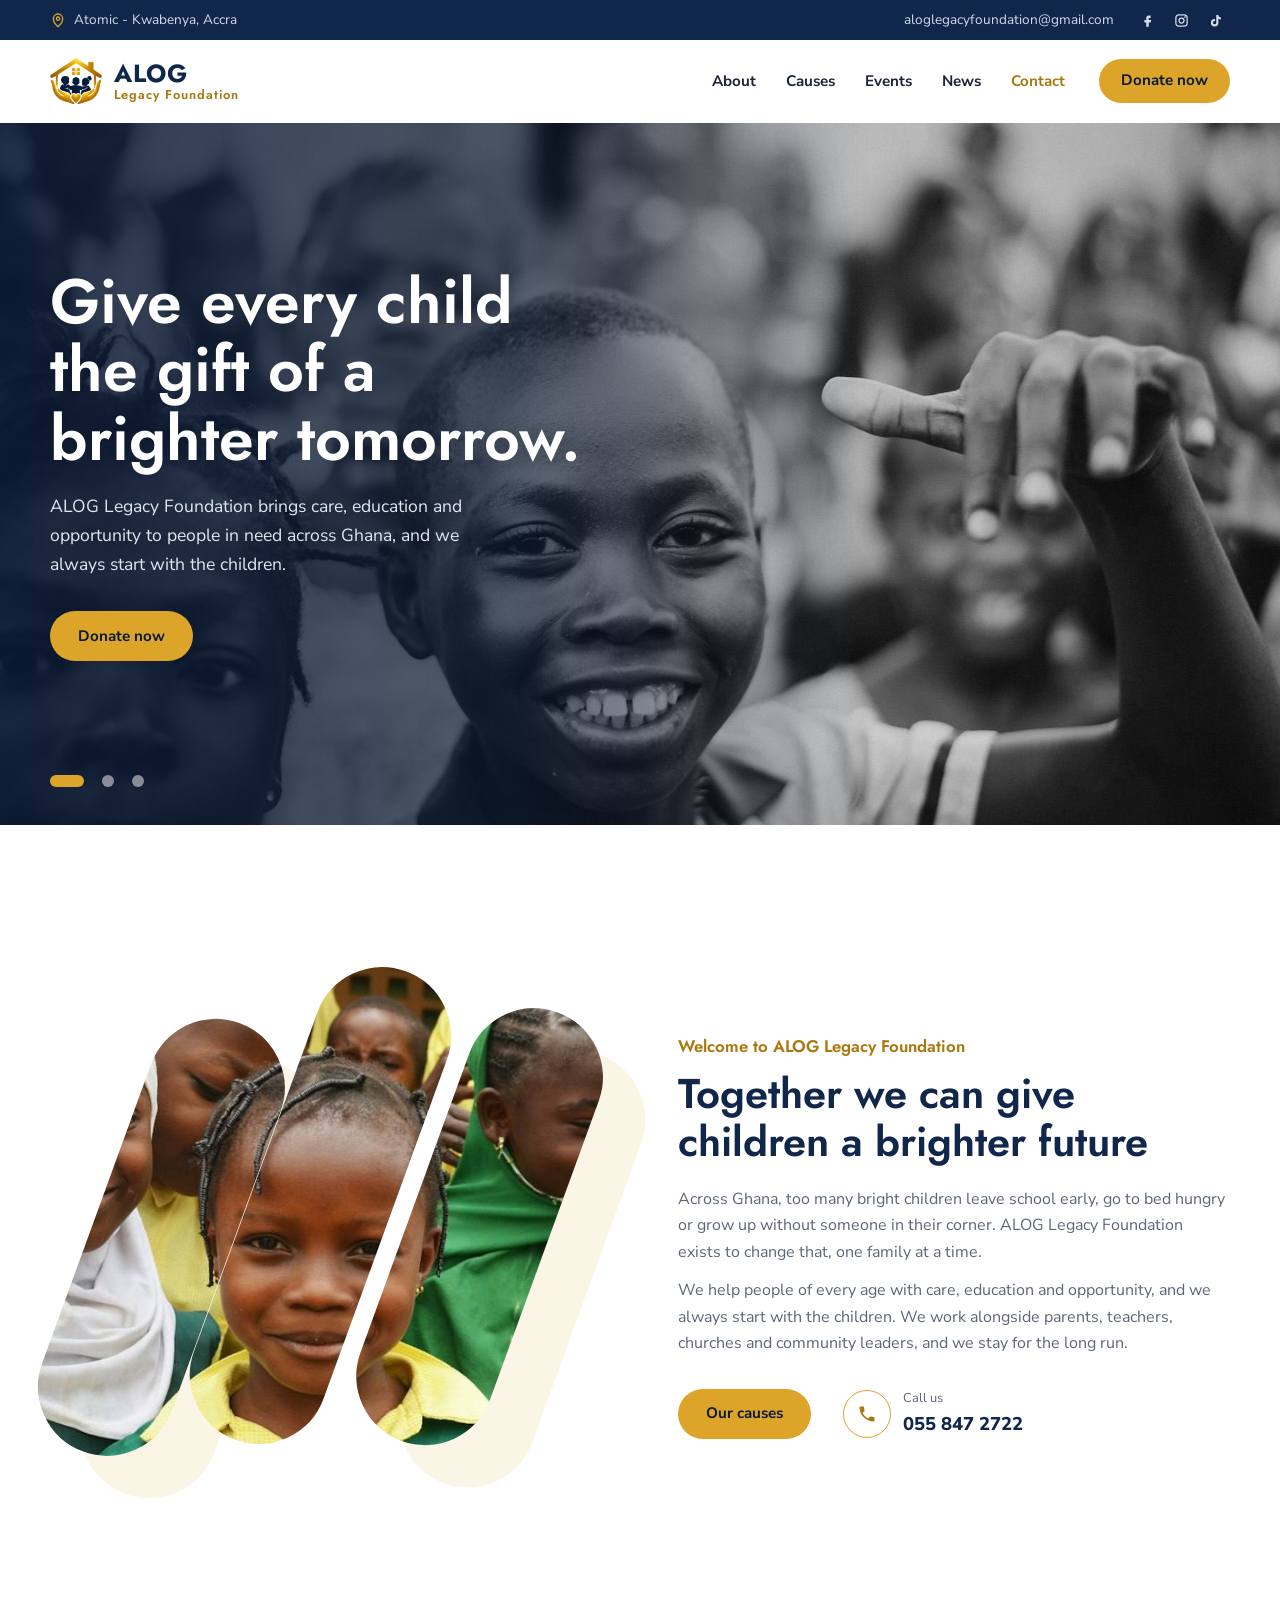
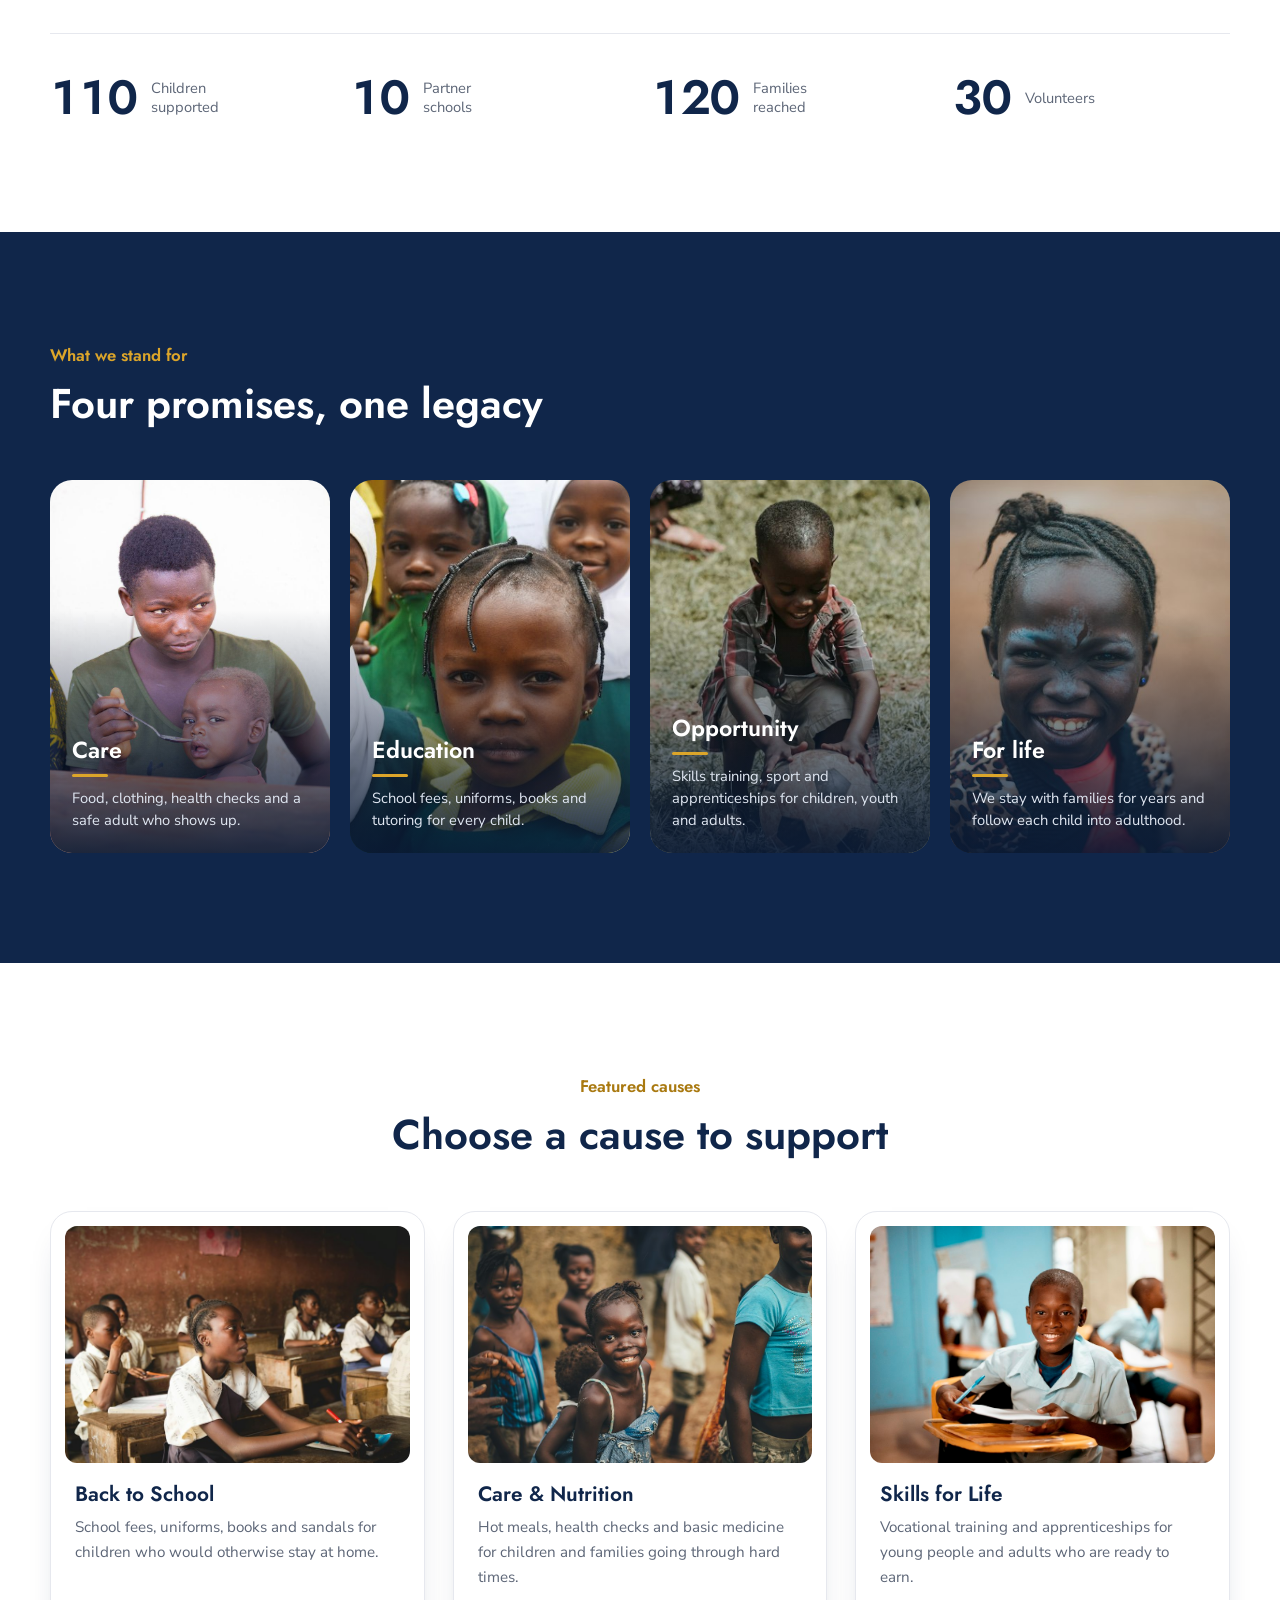
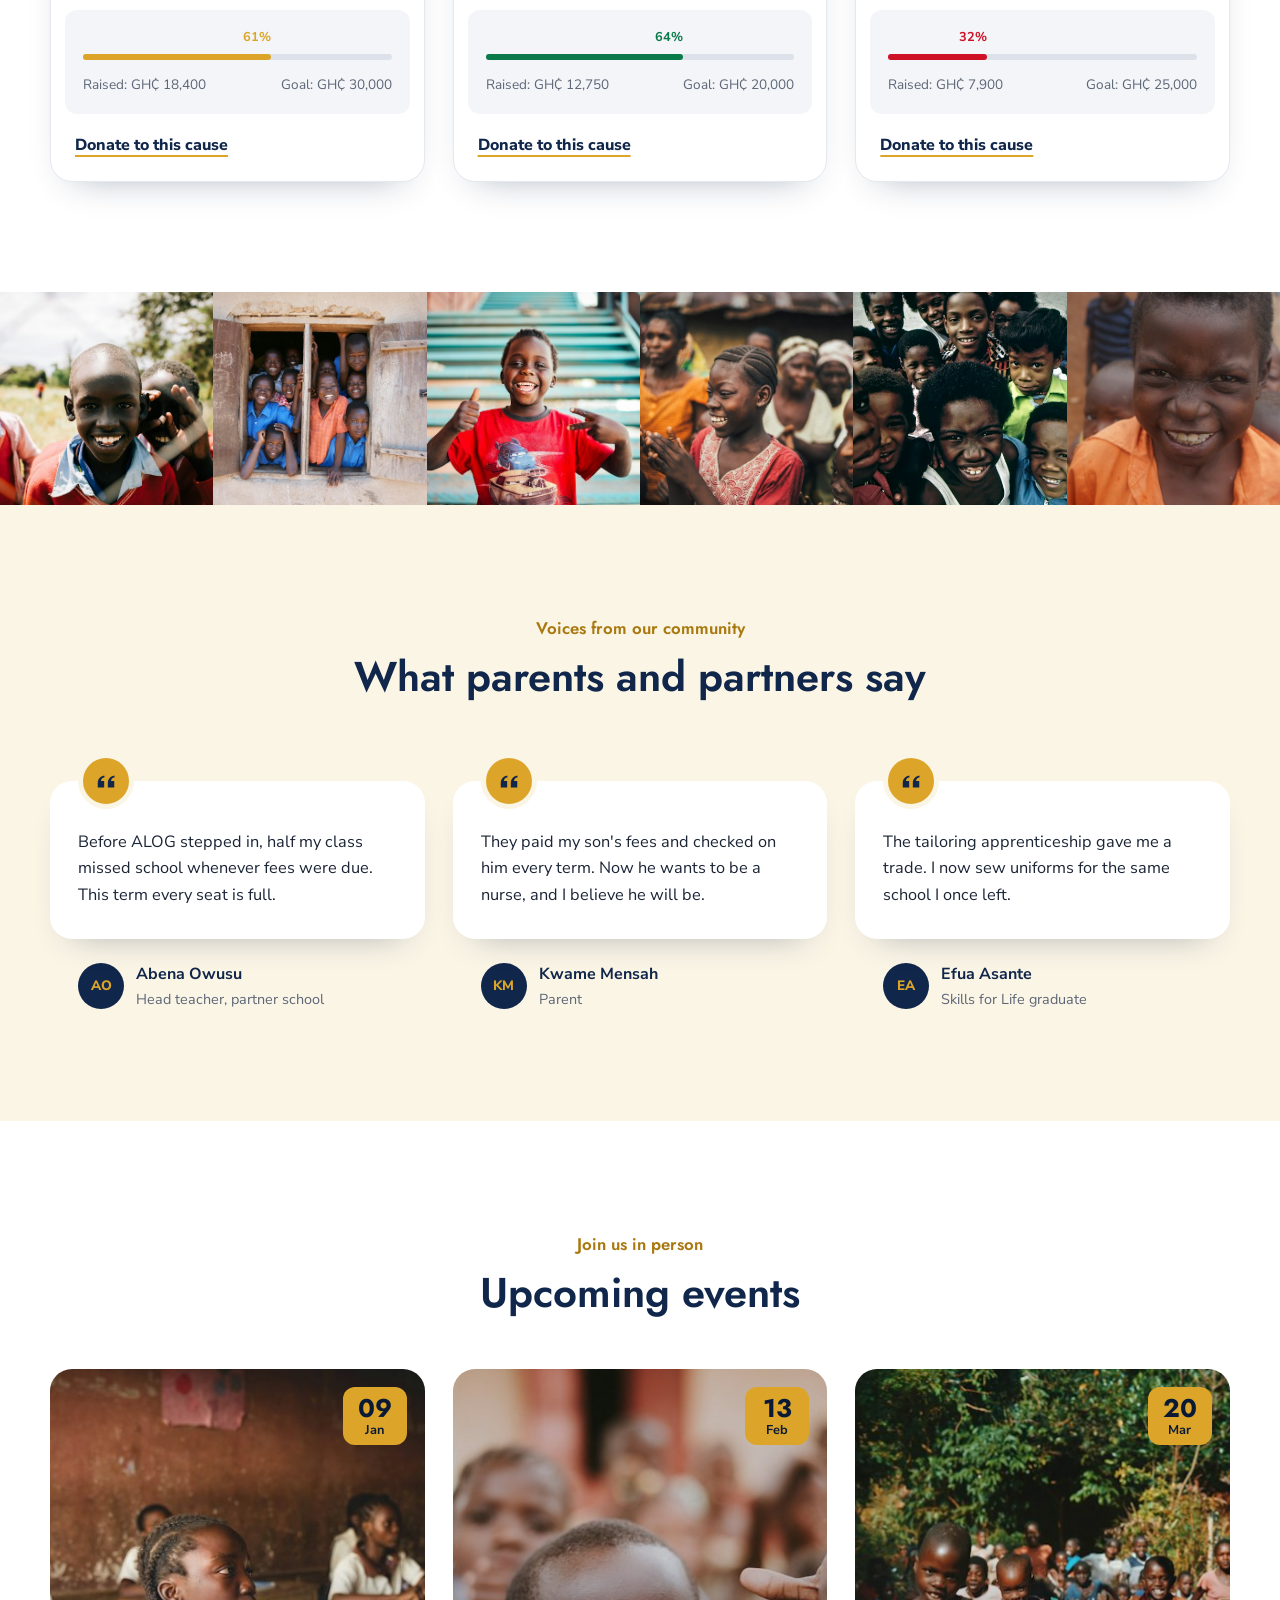
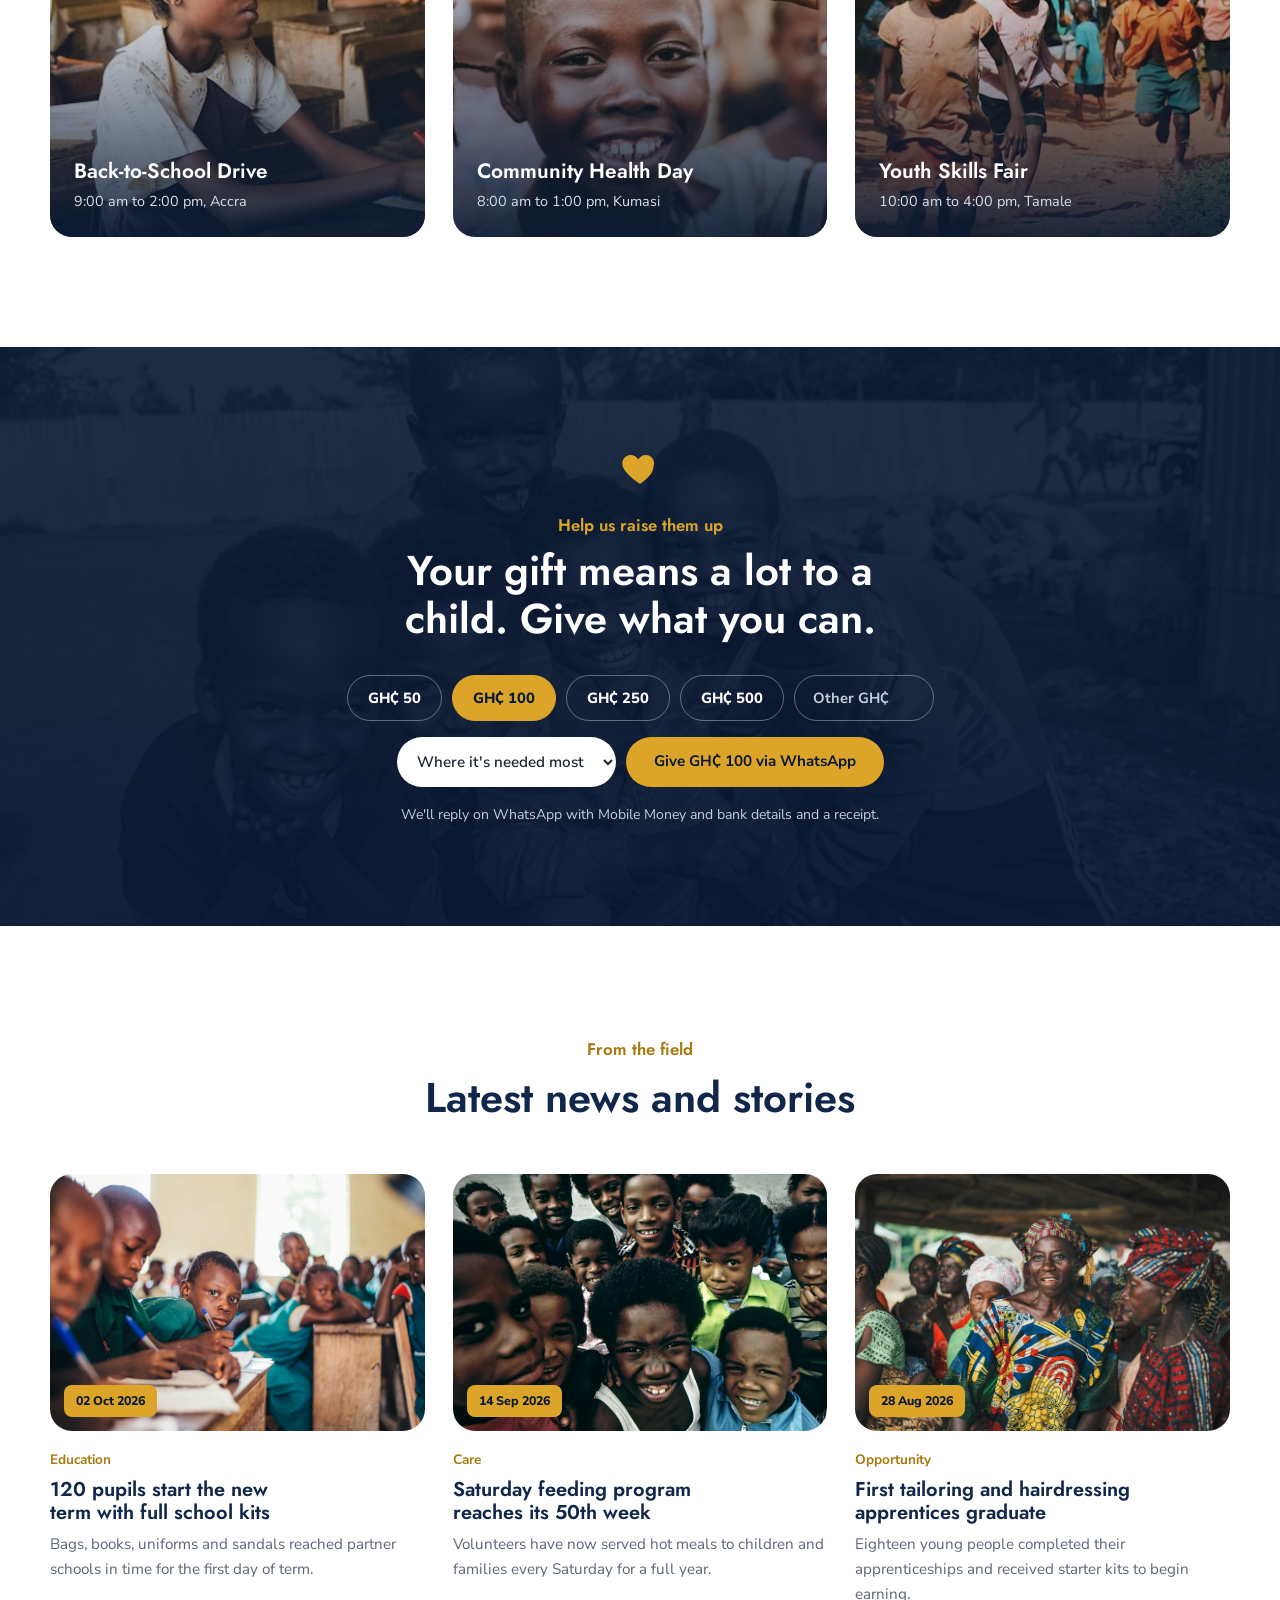
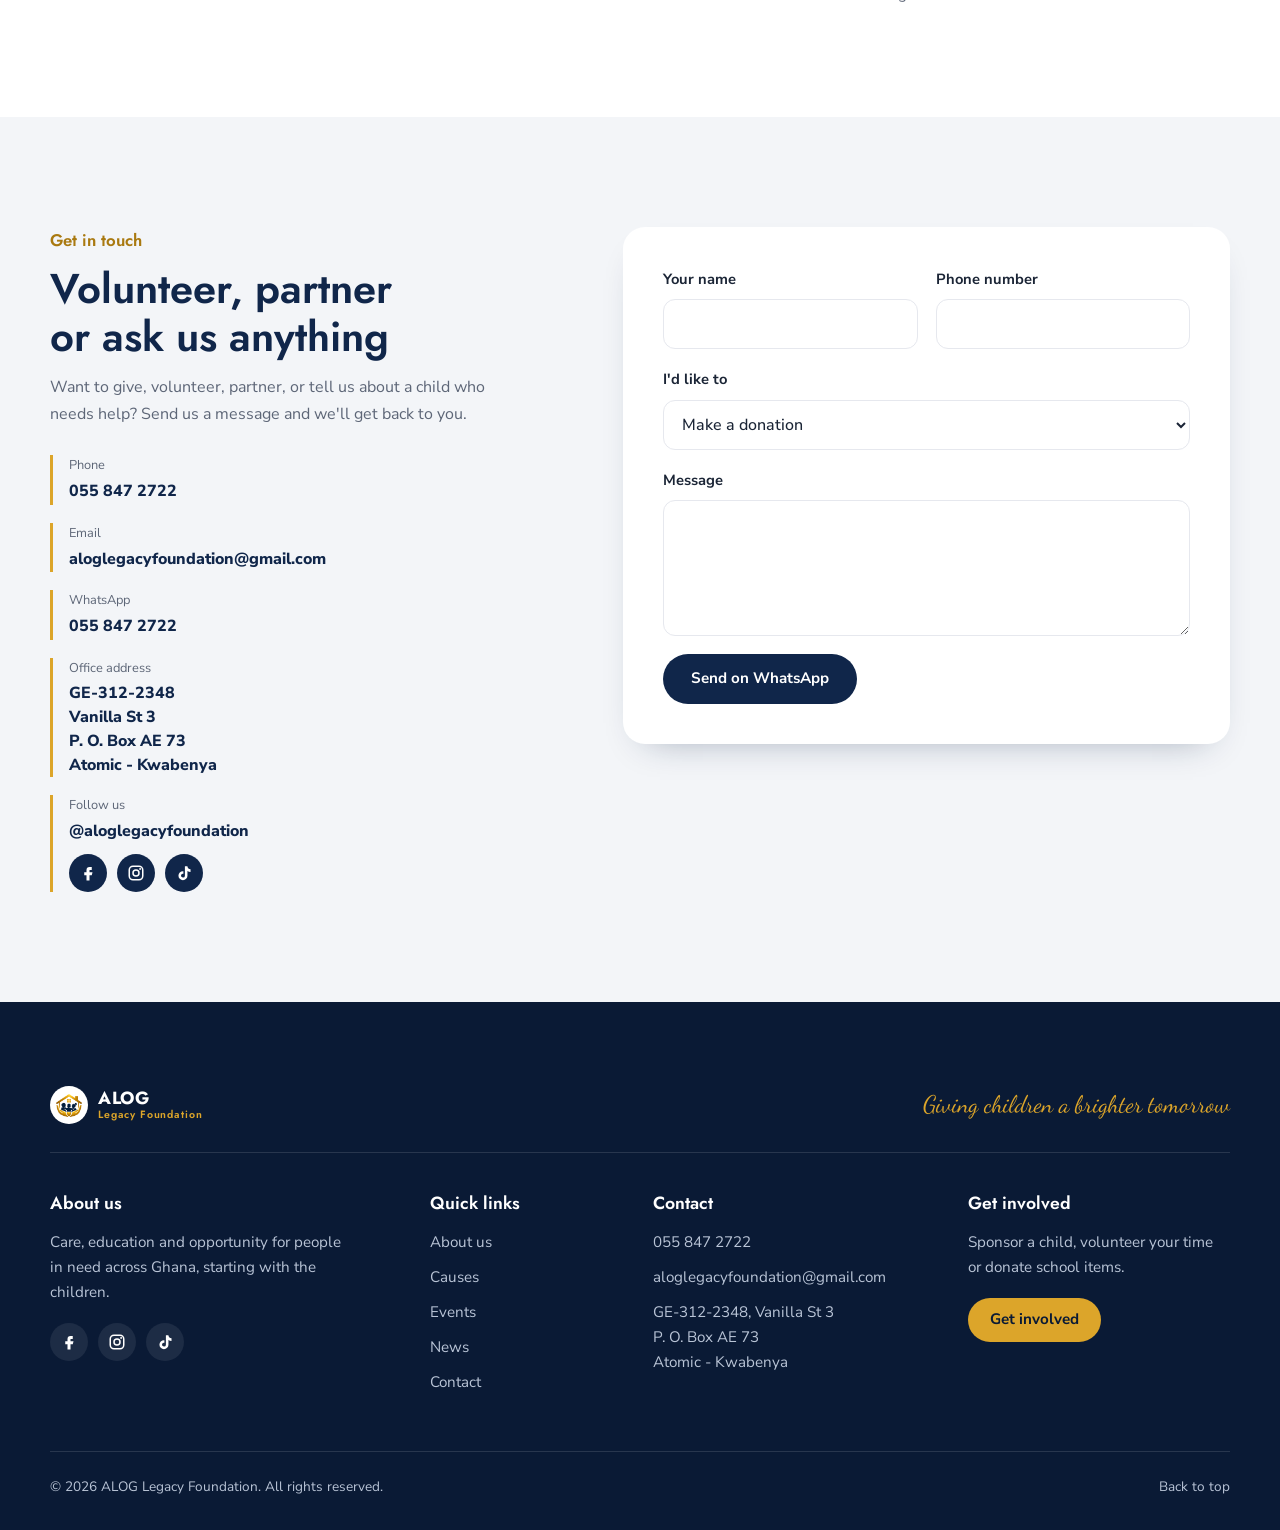
<file: index.html>
<!doctype html>
<html lang="en">
<head>
  <meta charset="utf-8">
  <meta name="viewport" content="width=device-width, initial-scale=1, viewport-fit=cover">
  <title>ALOG Legacy Foundation | Care, education and opportunity for life</title>
  <meta name="description" content="ALOG Legacy Foundation provides care, education and opportunity to people in need across Ghana, with a special focus on children.">
  <meta name="theme-color" content="#10264a">
  <meta property="og:title" content="ALOG Legacy Foundation">
  <meta property="og:description" content="Care, education and opportunity for life. Giving children in Ghana a brighter tomorrow.">
  <meta property="og:image" content="assets/img/logo-full.png">
  <link rel="icon" type="image/png" href="assets/img/favicon.png">
  <link rel="apple-touch-icon" href="assets/img/apple-touch-icon.png">
  <link rel="manifest" href="manifest.webmanifest">
  <meta name="apple-mobile-web-app-title" content="ALOG">
  <meta name="mobile-web-app-capable" content="yes">
  <meta name="format-detection" content="telephone=yes">
  <link rel="preconnect" href="https://fonts.googleapis.com">
  <link rel="preconnect" href="https://fonts.gstatic.com" crossorigin>
  <link href="https://fonts.googleapis.com/css2?family=Jost:wght@500;600;700&family=Nunito+Sans:wght@400;600;700;800&family=Dancing+Script:wght@600&display=swap" rel="stylesheet">
  <link rel="stylesheet" href="assets/css/style.css">
</head>
<body>
  <a class="skip-link" href="#main">Skip to content</a>

  <!-- Top bar -->
  <div class="topbar">
    <div class="container topbar__inner">
      <p class="topbar__item">
        <svg aria-hidden="true" viewBox="0 0 24 24"><path d="M12 22s7-6.2 7-12a7 7 0 0 0-14 0c0 5.8 7 12 7 12Z"/><circle cx="12" cy="10" r="2.5"/></svg>
        Atomic - Kwabenya, Accra
      </p>
      <div class="topbar__right"><a class="topbar__item topbar__item--wide" href="mailto:aloglegacyfoundation@gmail.com">aloglegacyfoundation@gmail.com</a><ul class="socials socials--top" aria-label="ALOG Legacy Foundation on social media"><li><a href="https://www.facebook.com/aloglegacyfoundation" target="_blank" rel="noopener" aria-label="Facebook"><svg aria-hidden="true" viewBox="0 0 24 24"><path d="M14 8h3V4h-3a4 4 0 0 0-4 4v3H7v4h3v7h4v-7h3l1-4h-4V8.5c0-.3.2-.5.5-.5Z"/></svg></a></li><li><a href="https://www.instagram.com/aloglegacyfoundation" target="_blank" rel="noopener" aria-label="Instagram"><svg aria-hidden="true" viewBox="0 0 24 24"><rect x="3" y="3" width="18" height="18" rx="5" fill="none" stroke="currentColor" stroke-width="2"/><circle cx="12" cy="12" r="4" fill="none" stroke="currentColor" stroke-width="2"/><circle cx="17.5" cy="6.5" r="1.3"/></svg></a></li><li><a href="https://www.tiktok.com/@aloglegacyfoundation" target="_blank" rel="noopener" aria-label="TikTok"><svg aria-hidden="true" viewBox="0 0 24 24"><path d="M16.5 3c.4 2.3 1.9 3.9 4.2 4.1v3.4a8 8 0 0 1-4.1-1.3v6.3a6 6 0 1 1-6-6h.6v3.5a2.6 2.6 0 1 0 2 2.5V3h3.3Z"/></svg></a></li></ul></div>
    </div>
  </div>

  <!-- Header -->
  <header class="site-header" id="top">
    <div class="container site-header__inner">
      <a class="brand" href="#top" aria-label="ALOG Legacy Foundation, back to top">
        <img src="assets/img/logo-emblem.png" alt="" width="52" height="46">
        <span class="brand__text">
          <span class="brand__name">ALOG</span>
          <span class="brand__sub">Legacy Foundation</span>
        </span>
      </a>

      <button class="nav-toggle" type="button" aria-expanded="false" aria-controls="site-nav">
        <span class="nav-toggle__bar"></span>
        <span class="visually-hidden">Menu</span>
      </button>

      <nav class="site-nav" id="site-nav" aria-label="Main">
        <ul>
          <li><a href="#about">About</a></li>
          <li><a href="#causes">Causes</a></li>
          <li><a href="#events">Events</a></li>
          <li><a href="#news">News</a></li>
          <li><a href="#contact">Contact</a></li>
        </ul>
        <a class="btn btn--gold btn--sm" href="#donate">Donate now</a>
        <p class="site-nav__contact"><a href="tel:+233558472722">055 847 2722</a><a href="mailto:aloglegacyfoundation@gmail.com">aloglegacyfoundation@gmail.com</a></p>
      </nav>
    </div>
  </header>

  <main id="main">

    <!-- Hero slider -->
    <section class="hero" aria-roledescription="carousel" aria-label="Highlights">
      <div class="hero__slides">
        <article class="slide is-active" aria-roledescription="slide" aria-label="1 of 3">
          <img class="slide__img" style="--pos: 50% 72%; --pos-m: 50% 70%" src="assets/img/slide-1.jpg" srcset="assets/img/slide-1-800.jpg 800w, assets/img/slide-1.jpg 1800w" sizes="100vw" fetchpriority="high" alt="" width="1800" height="1198">
          <div class="container slide__content">
            <h1 class="slide__title">Give every child the gift of a brighter tomorrow.</h1>
            <p class="slide__lead">ALOG Legacy Foundation brings care, education and opportunity to people in need across Ghana, and we always start with the children.</p>
            <a class="btn btn--gold" href="#donate">Donate now</a>
          </div>
        </article>
        <article class="slide" aria-roledescription="slide" aria-label="2 of 3" aria-hidden="true">
          <img class="slide__img" style="--pos: 50% 45%; --pos-m: 55% 45%" src="assets/img/slide-2.jpg" srcset="assets/img/slide-2-800.jpg 800w, assets/img/slide-2.jpg 1800w" sizes="100vw" alt="" width="1800" height="1198" loading="lazy" decoding="async">
          <div class="container slide__content">
            <p class="slide__title" role="heading" aria-level="2">No child should stay home because of school fees.</p>
            <p class="slide__lead">Uniforms, books, sandals and fees for children who are ready to learn.</p>
            <a class="btn btn--gold" href="#causes" tabindex="-1">See our causes</a>
          </div>
        </article>
        <article class="slide" aria-roledescription="slide" aria-label="3 of 3" aria-hidden="true">
          <img class="slide__img" style="--pos: 50% 45%; --pos-m: 50% 50%" src="assets/img/slide-3.jpg" srcset="assets/img/slide-3-800.jpg 800w, assets/img/slide-3.jpg 1800w" sizes="100vw" alt="" width="1800" height="1200" loading="lazy" decoding="async">
          <div class="container slide__content">
            <p class="slide__title" role="heading" aria-level="2">Care that stays with a family for life.</p>
            <p class="slide__lead">We walk beside children and parents for years, from the first meal to the first job.</p>
            <a class="btn btn--gold" href="#about" tabindex="-1">About the foundation</a>
          </div>
        </article>
      </div>
      <div class="container hero__controls">
        <div class="hero__dots" role="tablist" aria-label="Choose a slide">
          <button type="button" role="tab" aria-selected="true" aria-label="Slide 1"></button>
          <button type="button" role="tab" aria-selected="false" aria-label="Slide 2"></button>
          <button type="button" role="tab" aria-selected="false" aria-label="Slide 3"></button>
        </div>
      </div>
    </section>

    <!-- Welcome -->
    <section class="section welcome" id="about" aria-labelledby="welcome-title">
      <div class="container welcome__inner">
        <div class="welcome__art" aria-hidden="true">
          <svg viewBox="0 0 520 560" focusable="false">
            <defs>
              <clipPath id="pills">
                <rect x="40" y="70" width="130" height="430" rx="65" transform="rotate(20 105 285)"/>
                <rect x="190" y="20" width="130" height="470" rx="65" transform="rotate(20 255 255)"/>
                <rect x="340" y="60" width="130" height="430" rx="65" transform="rotate(20 405 275)"/>
              </clipPath>
            </defs>
            <rect class="welcome__ghost" x="80" y="110" width="130" height="430" rx="65" transform="rotate(20 145 325)"/>
            <rect class="welcome__ghost" x="380" y="100" width="130" height="430" rx="65" transform="rotate(20 445 315)"/>
            <image href="assets/img/welcome.jpg" x="-40" y="0" width="600" height="560" preserveAspectRatio="xMidYMid slice" clip-path="url(#pills)"/>
          </svg>
        </div>

        <div class="welcome__copy">
          <p class="kicker">Welcome to ALOG Legacy Foundation</p>
          <h2 id="welcome-title">Together we can give children a brighter future</h2>
          <p>Across Ghana, too many bright children leave school early, go to bed hungry or grow up without someone in their corner. ALOG Legacy Foundation exists to change that, one family at a time.</p>
          <p>We help people of every age with care, education and opportunity, and we always start with the children. We work alongside parents, teachers, churches and community leaders, and we stay for the long run.</p>
          <div class="welcome__actions">
            <a class="btn btn--gold" href="#causes">Our causes</a>
            <div class="call">
              <span class="call__icon" aria-hidden="true"><svg viewBox="0 0 24 24"><path d="M6.6 10.8a15.1 15.1 0 0 0 6.6 6.6l2.2-2.2c.3-.3.7-.4 1-.2 1.1.4 2.3.6 3.6.6.6 0 1 .4 1 1V20c0 .6-.4 1-1 1A17 17 0 0 1 3 4c0-.6.4-1 1-1h3.5c.6 0 1 .4 1 1 0 1.3.2 2.5.6 3.6.1.3 0 .7-.2 1l-2.3 2.2Z"/></svg></span>
              <span><small>Call us</small><a href="tel:+233558472722">055 847 2722</a></span>
            </div>
          </div>
        </div>
      </div>

      <div class="container">
        <dl class="stats">
          <div><dd>110</dd><dt>Children supported</dt></div>
          <div><dd>10</dd><dt>Partner schools</dt></div>
          <div><dd>120</dd><dt>Families reached</dt></div>
          <div><dd>30</dd><dt>Volunteers</dt></div>
        </dl>
      </div>
    </section>

    <!-- Promises -->
    <section class="section promises" aria-labelledby="promises-title">
      <div class="container">
        <header class="section-head">
          <p class="kicker">What we stand for</p>
          <h2 id="promises-title">Four promises, one legacy</h2>
        </header>
        <ul class="promise-grid">
          <li class="promise">
            <img src="assets/img/promise-care.jpg" style="object-position: 50% 78%" alt="A mother feeding her young child with a spoon" loading="lazy" decoding="async" width="800" height="1200">
            <div class="promise__body"><h3>Care</h3><p>Food, clothing, health checks and a safe adult who shows up.</p></div>
          </li>
          <li class="promise">
            <img src="assets/img/promise-education.jpg" alt="Schoolgirls in green and yellow uniforms" loading="lazy" decoding="async" width="800" height="530">
            <div class="promise__body"><h3>Education</h3><p>School fees, uniforms, books and tutoring for every child.</p></div>
          </li>
          <li class="promise">
            <img src="assets/img/promise-opportunity.jpg" alt="A smiling boy learning to play football, holding the ball" loading="lazy" decoding="async" width="800" height="800">
            <div class="promise__body"><h3>Opportunity</h3><p>Skills training, sport and apprenticeships for children, youth and adults.</p></div>
          </li>
          <li class="promise">
            <img src="assets/img/promise-for-life.jpg" alt="A smiling young girl" loading="lazy" decoding="async" width="800" height="532">
            <div class="promise__body"><h3>For life</h3><p>We stay with families for years and follow each child into adulthood.</p></div>
          </li>
        </ul>
      </div>
    </section>

    <!-- Causes -->
    <section class="section causes" id="causes" aria-labelledby="causes-title">
      <div class="container">
        <header class="section-head section-head--center">
          <p class="kicker">Featured causes</p>
          <h2 id="causes-title">Choose a cause to support</h2>
        </header>

        <!-- PLACEHOLDER figures: replace raised/goal amounts with real numbers -->
        <div class="cause-grid swipe" data-swipe>
          <article class="cause">
            <img src="assets/img/program-education.jpg" alt="Pupils working at wooden desks in a classroom" loading="lazy" decoding="async" width="900" height="506">
            <h3>Back to School</h3>
            <p>School fees, uniforms, books and sandals for children who would otherwise stay at home.</p>
            <div class="cause__meter">
              <div class="meter" role="progressbar" aria-label="Back to School funding" aria-valuenow="61" aria-valuemin="0" aria-valuemax="100" style="--p: 61%"><span></span><b>61%</b></div>
              <p class="cause__nums"><span>Raised: GH₵ 18,400</span><span>Goal: GH₵ 30,000</span></p>
            </div>
            <a class="cause__link" href="#donate" data-cause="Back to School">Donate to this cause</a>
          </article>
          <article class="cause">
            <img src="assets/img/program-care.jpg" alt="Smiling children gathered together outdoors" loading="lazy" decoding="async" width="900" height="599">
            <h3>Care &amp; Nutrition</h3>
            <p>Hot meals, health checks and basic medicine for children and families going through hard times.</p>
            <div class="cause__meter">
              <div class="meter meter--green" role="progressbar" aria-label="Care and Nutrition funding" aria-valuenow="64" aria-valuemin="0" aria-valuemax="100" style="--p: 64%"><span></span><b>64%</b></div>
              <p class="cause__nums"><span>Raised: GH₵ 12,750</span><span>Goal: GH₵ 20,000</span></p>
            </div>
            <a class="cause__link" href="#donate" data-cause="Care & Nutrition">Donate to this cause</a>
          </article>
          <article class="cause">
            <img src="assets/img/program-opportunity.jpg" alt="A smiling student writing at his desk" loading="lazy" decoding="async" width="900" height="601">
            <h3>Skills for Life</h3>
            <p>Vocational training and apprenticeships for young people and adults who are ready to earn.</p>
            <div class="cause__meter">
              <div class="meter meter--red" role="progressbar" aria-label="Skills for Life funding" aria-valuenow="32" aria-valuemin="0" aria-valuemax="100" style="--p: 32%"><span></span><b>32%</b></div>
              <p class="cause__nums"><span>Raised: GH₵ 7,900</span><span>Goal: GH₵ 25,000</span></p>
            </div>
            <a class="cause__link" href="#donate" data-cause="Skills for Life">Donate to this cause</a>
          </article>
        </div>
      </div>
    </section>

    <!-- Photo strip -->
    <div class="strip" aria-label="Photos of children we work with">
      <img src="assets/img/gallery-R.jpg" alt="Three schoolboys in red uniforms laughing" loading="lazy" decoding="async" width="700" height="467">
      <img src="assets/img/gallery-C.jpg" alt="Children leaning out of a classroom window" loading="lazy" decoding="async" width="700" height="467">
      <img src="assets/img/gallery-X.jpg" alt="A boy giving a thumbs up on a staircase" loading="lazy" decoding="async" width="700" height="467">
      <img src="assets/img/gallery-I.jpg" alt="A smiling girl among women and children" loading="lazy" decoding="async" width="700" height="466">
      <img src="assets/img/strip-1.jpg" alt="A group of young children standing together" loading="lazy" decoding="async" width="600" height="400">
      <img src="assets/img/gallery-S.jpg" alt="A boy in an orange shirt grinning" loading="lazy" decoding="async" width="700" height="467">
    </div>

    <!-- Testimonials -->
    <!-- PLACEHOLDER testimonials: replace with real quotes and names -->
    <section class="section voices" aria-labelledby="voices-title">
      <div class="container">
        <header class="section-head section-head--center">
          <p class="kicker">Voices from our community</p>
          <h2 id="voices-title">What parents and partners say</h2>
        </header>
        <div class="voice-grid swipe" data-swipe>
          <figure class="voice">
            <span class="voice__mark" aria-hidden="true"><svg viewBox="0 0 48 48"><path d="M20 12C11 14 6 20 6 29v9h14V24h-7c0-4 3-7 8-8l-1-4Zm22 0c-9 2-14 8-14 17v9h14V24h-7c0-4 3-7 8-8l-1-4Z"/></svg></span>
            <blockquote><p>Before ALOG stepped in, half my class missed school whenever fees were due. This term every seat is full.</p></blockquote>
            <figcaption><span class="voice__avatar" aria-hidden="true">AO</span><span><strong>Abena Owusu</strong>Head teacher, partner school</span></figcaption>
          </figure>
          <figure class="voice">
            <span class="voice__mark" aria-hidden="true"><svg viewBox="0 0 48 48"><path d="M20 12C11 14 6 20 6 29v9h14V24h-7c0-4 3-7 8-8l-1-4Zm22 0c-9 2-14 8-14 17v9h14V24h-7c0-4 3-7 8-8l-1-4Z"/></svg></span>
            <blockquote><p>They paid my son's fees and checked on him every term. Now he wants to be a nurse, and I believe he will be.</p></blockquote>
            <figcaption><span class="voice__avatar" aria-hidden="true">KM</span><span><strong>Kwame Mensah</strong>Parent</span></figcaption>
          </figure>
          <figure class="voice">
            <span class="voice__mark" aria-hidden="true"><svg viewBox="0 0 48 48"><path d="M20 12C11 14 6 20 6 29v9h14V24h-7c0-4 3-7 8-8l-1-4Zm22 0c-9 2-14 8-14 17v9h14V24h-7c0-4 3-7 8-8l-1-4Z"/></svg></span>
            <blockquote><p>The tailoring apprenticeship gave me a trade. I now sew uniforms for the same school I once left.</p></blockquote>
            <figcaption><span class="voice__avatar" aria-hidden="true">EA</span><span><strong>Efua Asante</strong>Skills for Life graduate</span></figcaption>
          </figure>
        </div>
      </div>
    </section>

    <!-- Events -->
    <!-- PLACEHOLDER events: replace with the foundation's real dates and places -->
    <section class="section events" id="events" aria-labelledby="events-title">
      <div class="container">
        <header class="section-head section-head--center">
          <p class="kicker">Join us in person</p>
          <h2 id="events-title">Upcoming events</h2>
        </header>
        <div class="event-grid swipe" data-swipe>
          <article class="event">
            <img src="assets/img/event-1.jpg" alt="" loading="lazy" decoding="async" width="800" height="450">
            <time class="event__date" datetime="2027-01-09"><b>09</b>Jan</time>
            <div class="event__body">
              <h3>Back-to-School Drive</h3>
              <p class="event__meta">9:00 am to 2:00 pm, Accra</p>
            </div>
          </article>
          <article class="event">
            <img src="assets/img/gallery-M.jpg" alt="" loading="lazy" decoding="async" width="700" height="466">
            <time class="event__date" datetime="2027-02-13"><b>13</b>Feb</time>
            <div class="event__body">
              <h3>Community Health Day</h3>
              <p class="event__meta">8:00 am to 1:00 pm, Kumasi</p>
            </div>
          </article>
          <article class="event">
            <img src="assets/img/gallery-F.jpg" alt="" loading="lazy" decoding="async" width="700" height="467">
            <time class="event__date" datetime="2027-03-20"><b>20</b>Mar</time>
            <div class="event__body">
              <h3>Youth Skills Fair</h3>
              <p class="event__meta">10:00 am to 4:00 pm, Tamale</p>
            </div>
          </article>
        </div>
      </div>
    </section>

    <!-- Donate band -->
    <section class="donate" id="donate" aria-labelledby="donate-title">
      <div class="container donate__inner">
        <svg class="donate__icon" aria-hidden="true" viewBox="0 0 24 24"><path d="M12 21s-7.5-4.6-9.6-9.3C.9 8.3 3 4.5 6.6 4.5c2 0 3.5 1.1 4.4 2.6.9-1.5 2.4-2.6 4.4-2.6 3.6 0 5.7 3.8 4.2 7.2C19.5 16.4 12 21 12 21Z"/></svg>
        <p class="donate__kicker">Help us raise them up</p>
        <h2 id="donate-title">Your gift means a lot to a child. Give what you can.</h2>

        <form class="donate-form" id="donate-form" novalidate>
          <fieldset class="chips">
            <legend class="visually-hidden">Amount</legend>
            <label><input type="radio" name="amount" value="50"><span>GH₵ 50</span></label>
            <label><input type="radio" name="amount" value="100" checked><span>GH₵ 100</span></label>
            <label><input type="radio" name="amount" value="250"><span>GH₵ 250</span></label>
            <label><input type="radio" name="amount" value="500"><span>GH₵ 500</span></label>
            <label class="chips__custom"><span class="visually-hidden">Other amount in cedis</span><input type="number" name="custom" min="1" inputmode="numeric" placeholder="Other GH₵"></label>
          </fieldset>
          <div class="donate-form__row">
            <label class="visually-hidden" for="donate-cause">Cause</label>
            <select id="donate-cause" name="cause">
              <option>Where it's needed most</option>
              <option>Back to School</option>
              <option>Care &amp; Nutrition</option>
              <option>Skills for Life</option>
            </select>
            <button class="btn btn--gold" type="submit" id="donate-btn">Give GH₵ 100 via WhatsApp</button>
          </div>
          <p class="form-note" id="donate-error" role="alert" hidden></p>
          <p class="donate__note">We'll reply on WhatsApp with Mobile Money and bank details and a receipt.</p>
          <!-- TODO: add MoMo and bank details here once confirmed by the foundation -->
        </form>
      </div>
    </section>

    <!-- News -->
    <!-- PLACEHOLDER stories: replace with real updates -->
    <section class="section news" id="news" aria-labelledby="news-title">
      <div class="container">
        <header class="section-head section-head--center">
          <p class="kicker">From the field</p>
          <h2 id="news-title">Latest news and stories</h2>
        </header>
        <div class="news-grid swipe" data-swipe>
          <article class="story">
            <div class="story__media"><img src="assets/img/about-writing.jpg" alt="Children writing in exercise books" loading="lazy" decoding="async" width="900" height="599"><time datetime="2026-10-02">02 Oct 2026</time></div>
            <p class="story__meta">Education</p>
            <h3>120 pupils start the new term with full school kits</h3>
            <p>Bags, books, uniforms and sandals reached partner schools in time for the first day of term.</p>
          </article>
          <article class="story">
            <div class="story__media"><img src="assets/img/gallery-P.jpg" alt="A crowd of happy children" loading="lazy" decoding="async" width="700" height="467"><time datetime="2026-09-14">14 Sep 2026</time></div>
            <p class="story__meta">Care</p>
            <h3>Saturday feeding program reaches its 50th week</h3>
            <p>Volunteers have now served hot meals to children and families every Saturday for a full year.</p>
          </article>
          <article class="story">
            <div class="story__media"><img src="assets/img/news-apprentices.jpg" alt="Women gathered at a community meeting" loading="lazy" decoding="async" width="800" height="533"><time datetime="2026-08-28">28 Aug 2026</time></div>
            <p class="story__meta">Opportunity</p>
            <h3>First tailoring and hairdressing apprentices graduate</h3>
            <p>Eighteen young people completed their apprenticeships and received starter kits to begin earning.</p>
          </article>
        </div>
      </div>
    </section>

    <!-- Contact -->
    <section class="section contact" id="contact" aria-labelledby="contact-title">
      <div class="container contact__inner">
        <div class="contact__info">
          <p class="kicker">Get in touch</p>
          <h2 id="contact-title">Volunteer, partner or ask us anything</h2>
          <p>Want to give, volunteer, partner, or tell us about a child who needs help? Send us a message and we'll get back to you.</p>
          <ul class="contact__list">
            <li><span class="contact__label">Phone</span><a href="tel:+233558472722">055 847 2722</a></li>
            <li><span class="contact__label">Email</span><a href="mailto:aloglegacyfoundation@gmail.com">aloglegacyfoundation@gmail.com</a></li>
            <li><span class="contact__label">WhatsApp</span><a href="https://wa.me/233558472722" target="_blank" rel="noopener">055 847 2722</a></li>
            <li><span class="contact__label">Office address</span><address class="contact__address">GE-312-2348<br>Vanilla St 3<br>P. O. Box AE 73<br>Atomic - Kwabenya</address></li>
            <li><span class="contact__label">Follow us</span><span>@aloglegacyfoundation</span><ul class="socials socials--dark" aria-label="ALOG Legacy Foundation on social media"><li><a href="https://www.facebook.com/aloglegacyfoundation" target="_blank" rel="noopener" aria-label="Facebook"><svg aria-hidden="true" viewBox="0 0 24 24"><path d="M14 8h3V4h-3a4 4 0 0 0-4 4v3H7v4h3v7h4v-7h3l1-4h-4V8.5c0-.3.2-.5.5-.5Z"/></svg></a></li><li><a href="https://www.instagram.com/aloglegacyfoundation" target="_blank" rel="noopener" aria-label="Instagram"><svg aria-hidden="true" viewBox="0 0 24 24"><rect x="3" y="3" width="18" height="18" rx="5" fill="none" stroke="currentColor" stroke-width="2"/><circle cx="12" cy="12" r="4" fill="none" stroke="currentColor" stroke-width="2"/><circle cx="17.5" cy="6.5" r="1.3"/></svg></a></li><li><a href="https://www.tiktok.com/@aloglegacyfoundation" target="_blank" rel="noopener" aria-label="TikTok"><svg aria-hidden="true" viewBox="0 0 24 24"><path d="M16.5 3c.4 2.3 1.9 3.9 4.2 4.1v3.4a8 8 0 0 1-4.1-1.3v6.3a6 6 0 1 1-6-6h.6v3.5a2.6 2.6 0 1 0 2 2.5V3h3.3Z"/></svg></a></li></ul></li>
          </ul>
        </div>
        <form class="contact-form" id="contact-form" novalidate>
          <div class="field-row">
            <label class="field"><span>Your name</span><input id="c-name" type="text" name="name" autocomplete="name" required></label>
            <label class="field"><span>Phone number</span><input id="c-phone" type="tel" name="phone" autocomplete="tel" inputmode="tel"></label>
          </div>
          <label class="field">
            <span>I'd like to</span>
            <select id="c-reason" name="reason">
              <option>Make a donation</option>
              <option>Sponsor a child</option>
              <option>Volunteer</option>
              <option>Partner with the foundation</option>
              <option>Tell you about someone in need</option>
              <option>Something else</option>
            </select>
          </label>
          <label class="field"><span>Message</span><textarea id="c-message" name="message" rows="5" required></textarea></label>
          <button class="btn btn--navy" type="submit">Send on WhatsApp</button>
          <p class="form-note" id="contact-error" role="alert" hidden></p>
        </form>
      </div>
    </section>
  </main>

  <!-- Footer -->
  <footer class="site-footer">
    <div class="container site-footer__top">
      <a class="footer-brand" href="#top" aria-label="ALOG Legacy Foundation, back to top">
        <span class="footer-brand__mark"><img src="assets/img/logo-emblem.png" alt="" width="26" height="23" loading="lazy" decoding="async"></span>
        <span class="brand__text"><span class="brand__name">ALOG</span><span class="brand__sub">Legacy Foundation</span></span>
      </a>
      <p class="site-footer__script">Giving children a brighter tomorrow</p>
    </div>
    <div class="container site-footer__inner">
      <div>
        <h2>About us</h2>
        <p class="site-footer__about">Care, education and opportunity for people in need across Ghana, starting with the children.</p>
        <ul class="socials" aria-label="ALOG Legacy Foundation on social media"><li><a href="https://www.facebook.com/aloglegacyfoundation" target="_blank" rel="noopener" aria-label="Facebook"><svg aria-hidden="true" viewBox="0 0 24 24"><path d="M14 8h3V4h-3a4 4 0 0 0-4 4v3H7v4h3v7h4v-7h3l1-4h-4V8.5c0-.3.2-.5.5-.5Z"/></svg></a></li><li><a href="https://www.instagram.com/aloglegacyfoundation" target="_blank" rel="noopener" aria-label="Instagram"><svg aria-hidden="true" viewBox="0 0 24 24"><rect x="3" y="3" width="18" height="18" rx="5" fill="none" stroke="currentColor" stroke-width="2"/><circle cx="12" cy="12" r="4" fill="none" stroke="currentColor" stroke-width="2"/><circle cx="17.5" cy="6.5" r="1.3"/></svg></a></li><li><a href="https://www.tiktok.com/@aloglegacyfoundation" target="_blank" rel="noopener" aria-label="TikTok"><svg aria-hidden="true" viewBox="0 0 24 24"><path d="M16.5 3c.4 2.3 1.9 3.9 4.2 4.1v3.4a8 8 0 0 1-4.1-1.3v6.3a6 6 0 1 1-6-6h.6v3.5a2.6 2.6 0 1 0 2 2.5V3h3.3Z"/></svg></a></li></ul>
      </div>
      <nav aria-label="Footer">
        <h2>Quick links</h2>
        <ul>
          <li><a href="#about">About us</a></li>
          <li><a href="#causes">Causes</a></li>
          <li><a href="#events">Events</a></li>
          <li><a href="#news">News</a></li>
          <li><a href="#contact">Contact</a></li>
        </ul>
      </nav>
      <div>
        <h2>Contact</h2>
        <ul>
          <li><a href="tel:+233558472722">055 847 2722</a></li>
          <li><a href="mailto:aloglegacyfoundation@gmail.com">aloglegacyfoundation@gmail.com</a></li>
          <li><address>GE-312-2348, Vanilla St 3<br>P. O. Box AE 73<br>Atomic - Kwabenya</address></li>
        </ul>
      </div>
      <div>
        <h2>Get involved</h2>
        <p>Sponsor a child, volunteer your time or donate school items.</p>
        <a class="btn btn--gold btn--sm" href="#contact">Get involved</a>
      </div>
    </div>
    <div class="container site-footer__base">
      <p>&copy; <span id="year">2026</span> ALOG Legacy Foundation. All rights reserved.</p>
      <a href="#top">Back to top</a>
    </div>
  </footer>


  <!-- Phone quick actions -->
  <nav class="action-bar" aria-label="Quick actions">
    <a class="action-bar__item" href="tel:+233558472722">
      <svg aria-hidden="true" viewBox="0 0 24 24"><path d="M6.6 10.8a15.1 15.1 0 0 0 6.6 6.6l2.2-2.2c.3-.3.7-.4 1-.2 1.1.4 2.3.6 3.6.6.6 0 1 .4 1 1V20c0 .6-.4 1-1 1A17 17 0 0 1 3 4c0-.6.4-1 1-1h3.5c.6 0 1 .4 1 1 0 1.3.2 2.5.6 3.6.1.3 0 .7-.2 1l-2.3 2.2Z"/></svg>
      Call
    </a>
    <a class="action-bar__item" href="https://wa.me/233558472722" target="_blank" rel="noopener">
      <svg aria-hidden="true" viewBox="0 0 24 24"><path d="M12 2a10 10 0 0 0-8.6 15.1L2 22l5-1.3A10 10 0 1 0 12 2Zm0 18.2a8.2 8.2 0 0 1-4.2-1.2l-.3-.2-3 .8.8-2.9-.2-.3A8.2 8.2 0 1 1 12 20.2Zm4.5-6.1c-.2-.1-1.5-.7-1.7-.8s-.4-.1-.6.1-.6.8-.8 1-.3.2-.5.1a6.7 6.7 0 0 1-3.3-2.9c-.3-.4.3-.4.8-1.4.1-.2 0-.3 0-.4l-.8-1.8c-.2-.5-.4-.4-.6-.4h-.5a1 1 0 0 0-.7.3 3 3 0 0 0-.9 2.2 5.2 5.2 0 0 0 1.1 2.7 11.8 11.8 0 0 0 4.5 4c1.7.7 2.3.8 3.2.6a2.7 2.7 0 0 0 1.8-1.2 2.2 2.2 0 0 0 .2-1.2c-.1-.1-.2-.2-.4-.3Z"/></svg>
      WhatsApp
    </a>
    <a class="action-bar__item action-bar__item--donate" href="#donate">
      <svg aria-hidden="true" viewBox="0 0 24 24"><path d="M12 21s-7.5-4.6-9.6-9.3C.9 8.3 3 4.5 6.6 4.5c2 0 3.5 1.1 4.4 2.6.9-1.5 2.4-2.6 4.4-2.6 3.6 0 5.7 3.8 4.2 7.2C19.5 16.4 12 21 12 21Z"/></svg>
      Donate
    </a>
  </nav>

  <script src="assets/js/main.js" defer></script>
</body>
</html>
</file>
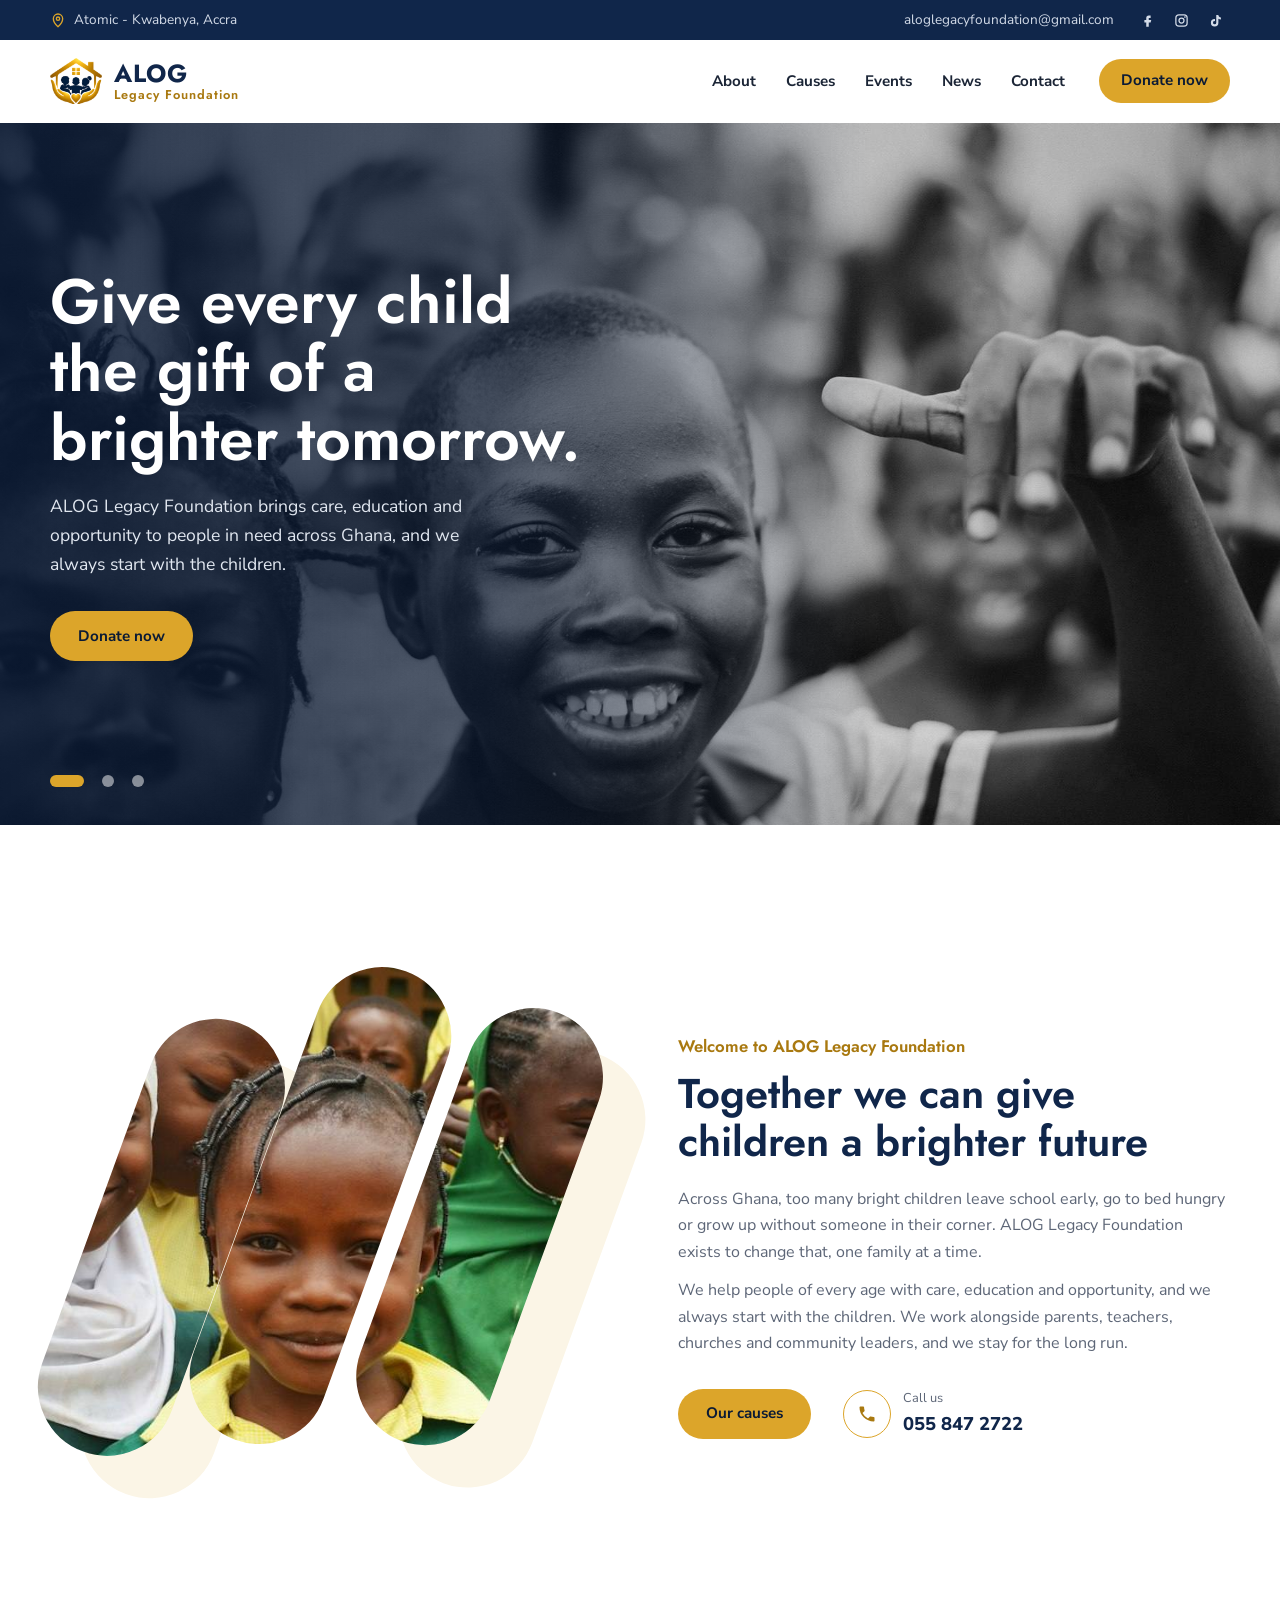
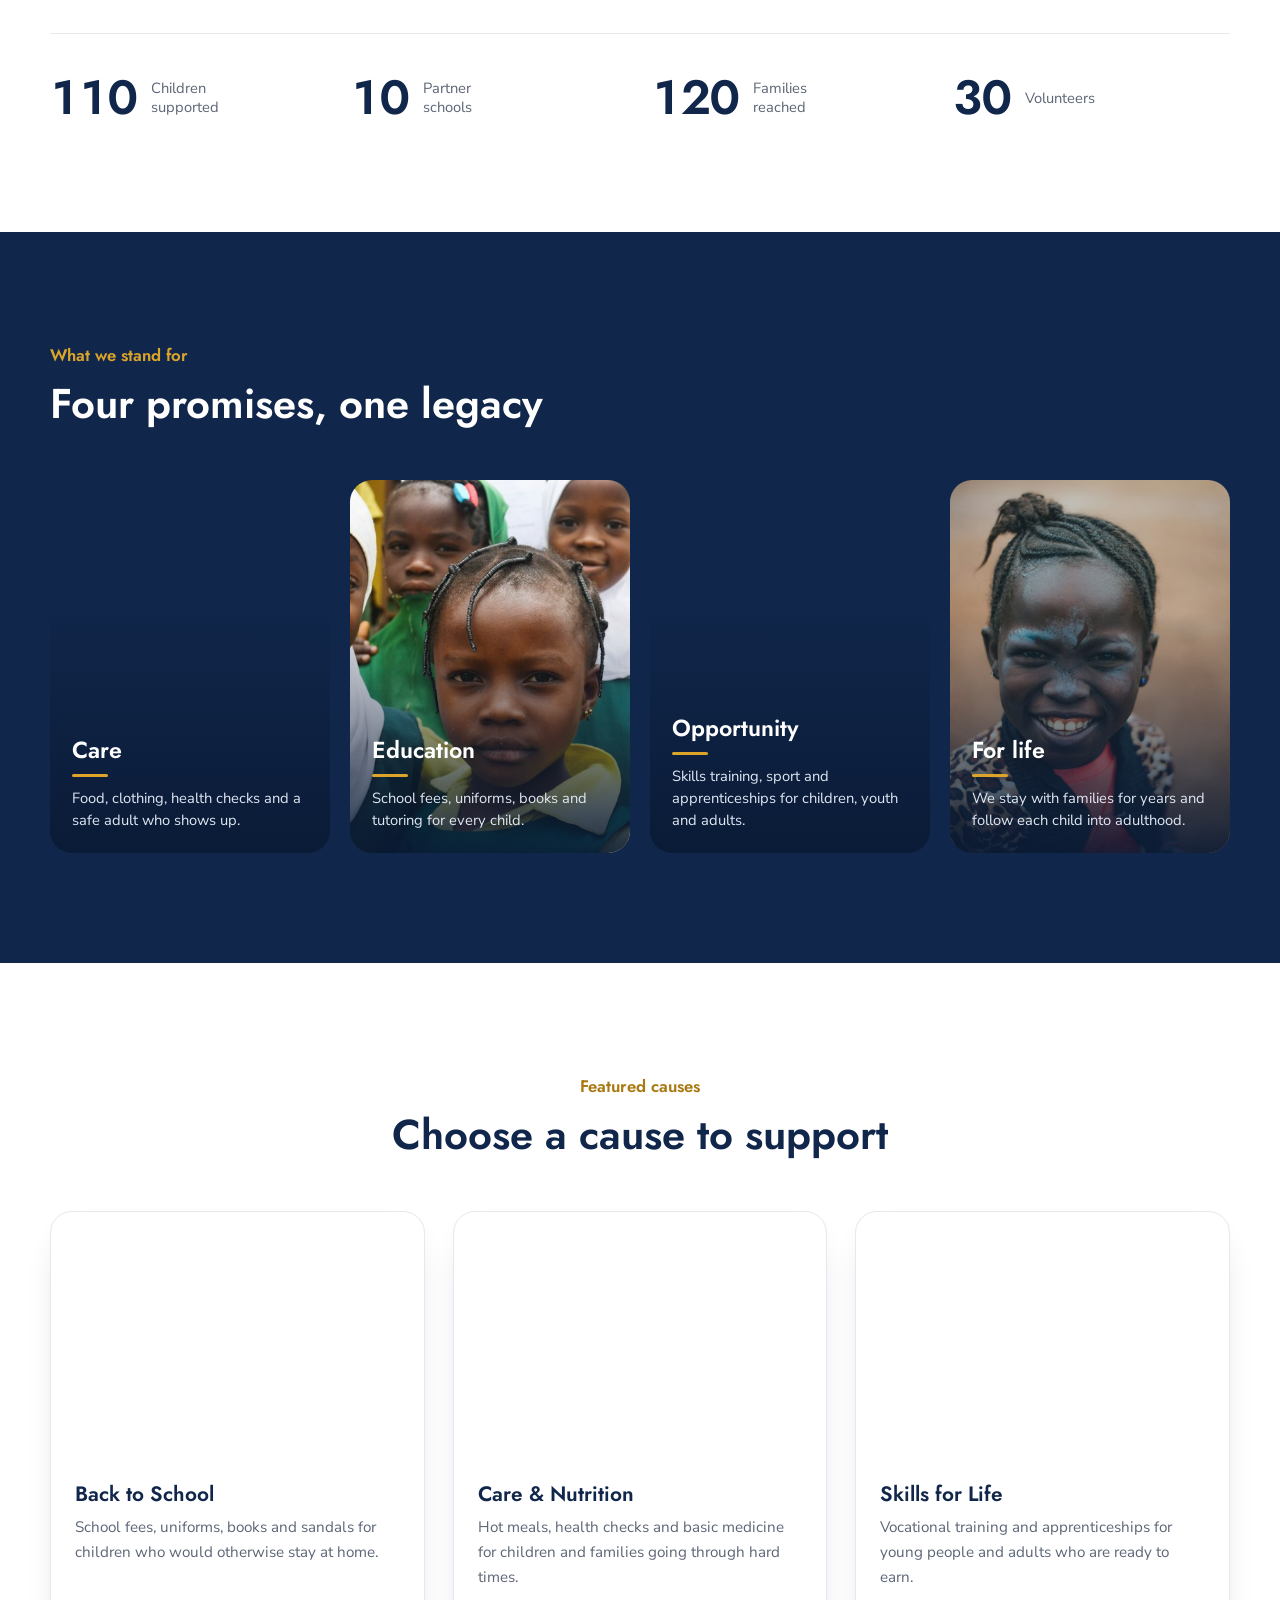
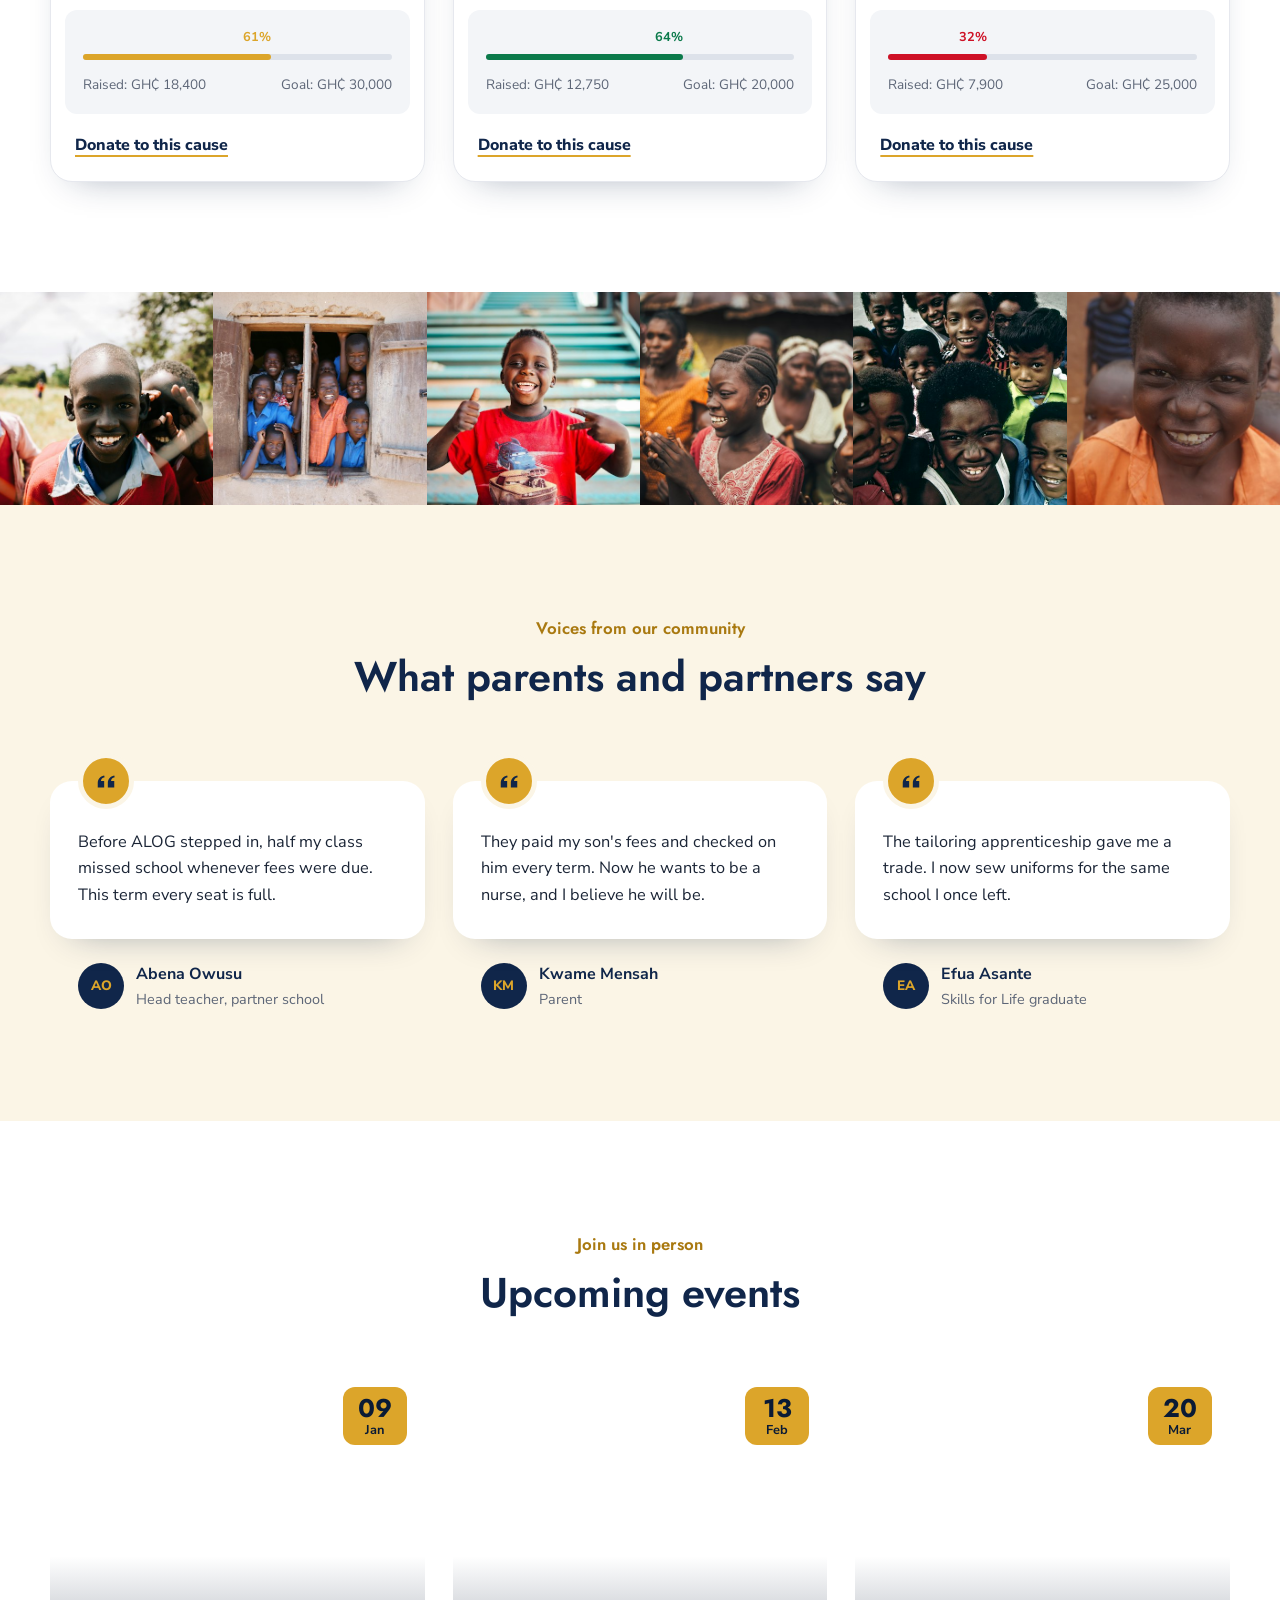
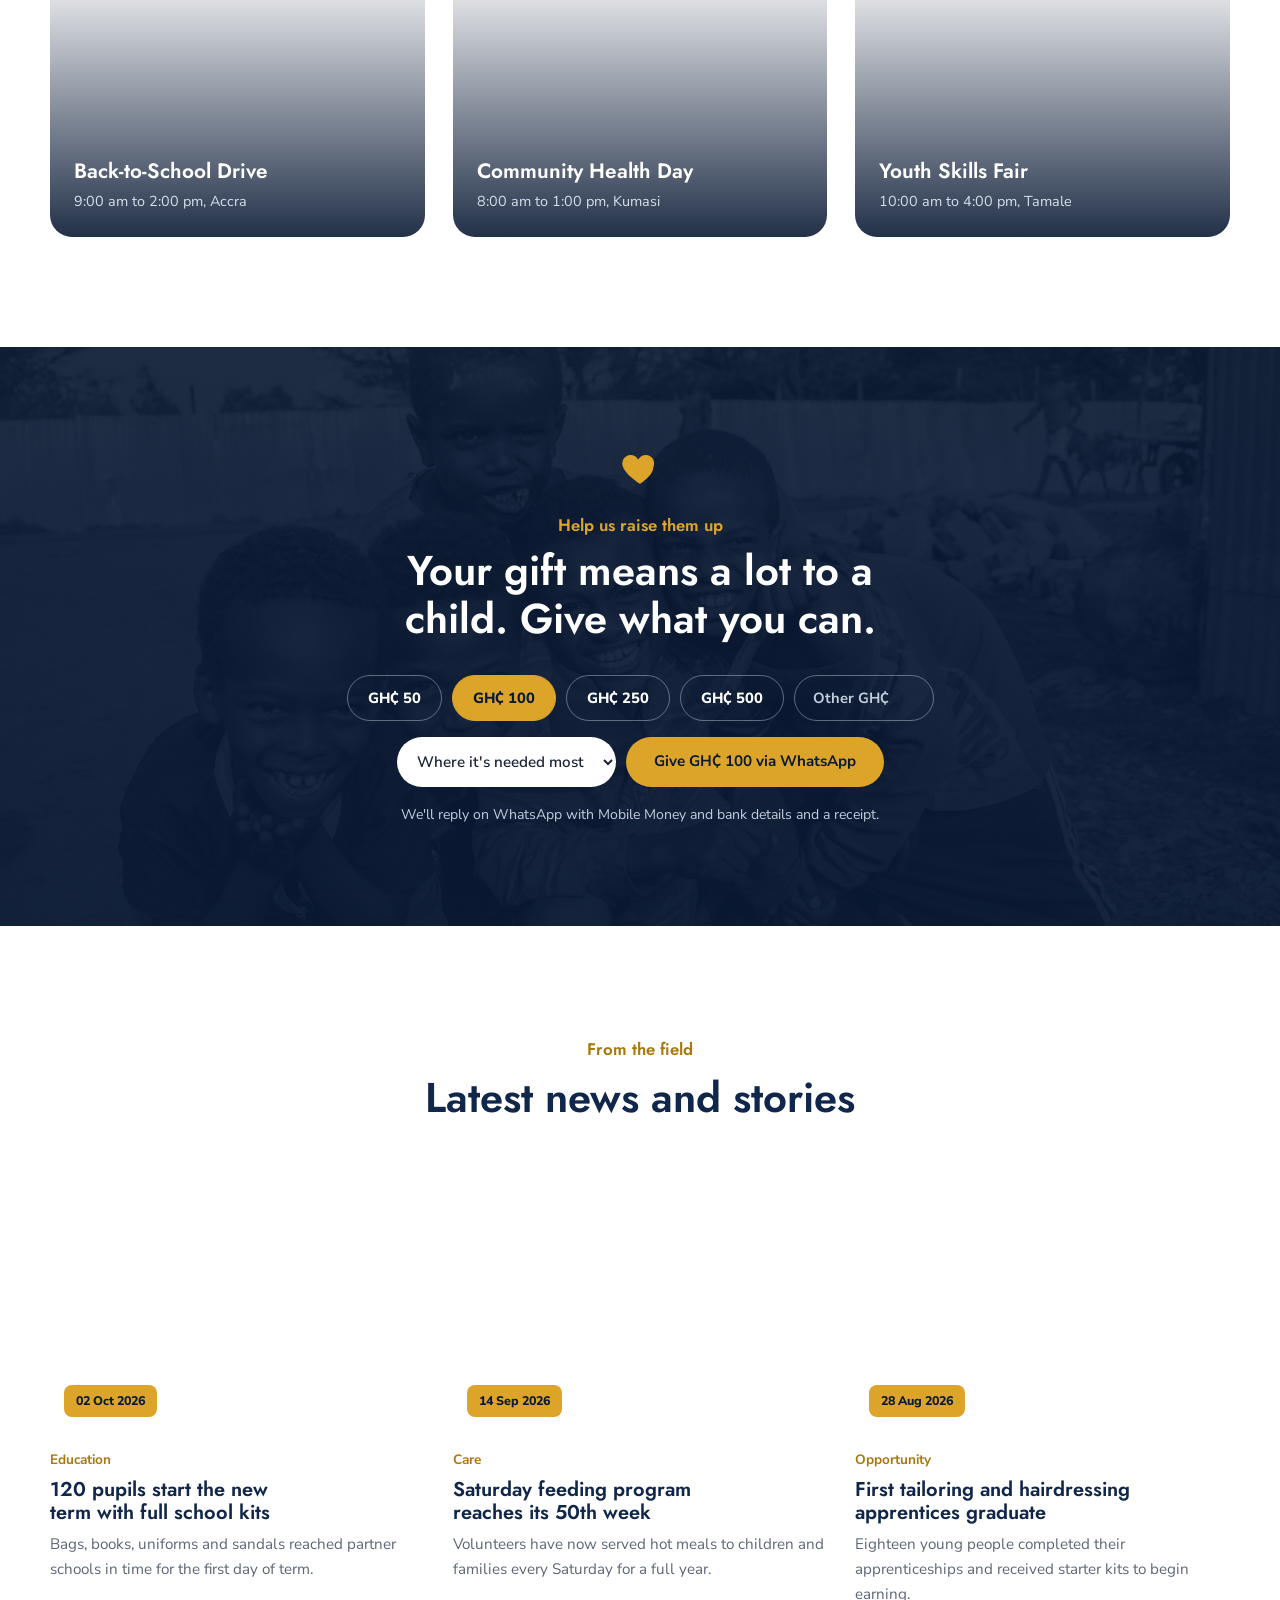
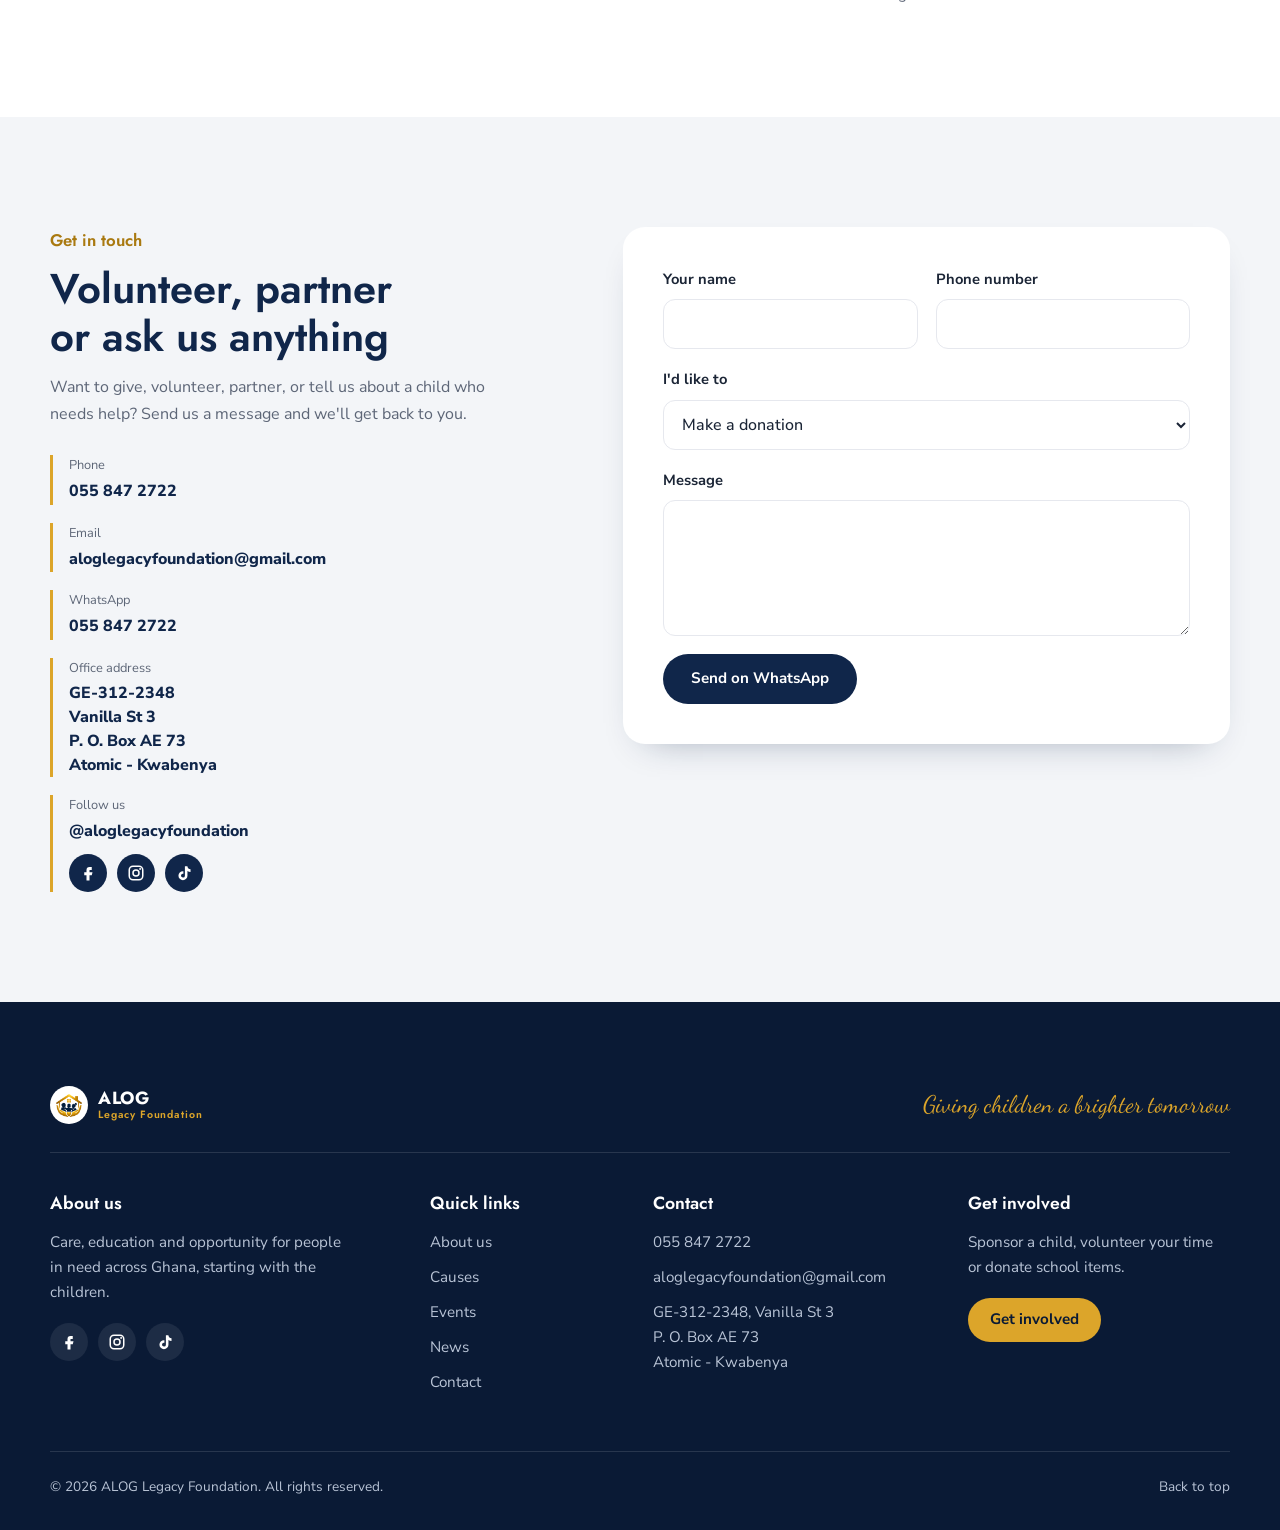
<file: option-a/index.html>
<!doctype html>
<html lang="en"><head><meta charset="utf-8"><title>ALOG Legacy Foundation</title>
<meta http-equiv="refresh" content="0; url=../">
<link rel="canonical" href="../"></head>
<body><p><a href="../">Go to ALOG Legacy Foundation</a></p></body></html>
</file>
<file: assets/css/style.css>
/* ==========================================================
   ALOG Legacy Foundation, Option B
   Photo-led layout: slider hero, sliced-pill welcome, cause cards.
   Navy + gold from the logo, Ghana flag red/green as meter accents.
   ========================================================== */

:root {
  --navy: #10264a;
  --navy-deep: #0a1a35;
  --gold: #dca52a;
  --gold-deep: #a97910;
  --gold-tint: #fbf5e6;
  --ink: #1b2536;
  --muted: #5d6677;
  --line: #e6e8ee;
  --panel: #f3f5f8;
  --paper: #ffffff;
  --gh-red: #ce1126;
  --gh-green: #0b7a4b;

  --font-head: "Jost", "Century Gothic", "Trebuchet MS", sans-serif;
  --font-body: "Nunito Sans", system-ui, -apple-system, "Segoe UI", sans-serif;
  --font-script: "Dancing Script", "Brush Script MT", cursive;

  --h1: clamp(2.3rem, 1.4rem + 3.4vw, 3.9rem);
  --h2: clamp(1.8rem, 1.3rem + 1.7vw, 2.6rem);

  --radius: 12px;
  --radius-lg: 22px;
  --shadow: 0 16px 36px -24px rgba(16, 38, 74, 0.45);
  --container: 1180px;
  --header-h: 82px;
}

*, *::before, *::after { box-sizing: border-box; }
html { scroll-behavior: smooth; scroll-padding-top: calc(var(--header-h) + 12px); }
body {
  margin: 0; background: var(--paper); color: var(--ink);
  font-family: var(--font-body); font-size: 1rem; line-height: 1.65;
  -webkit-font-smoothing: antialiased; overflow-x: hidden;
}
img { display: block; max-width: 100%; height: auto; }
a { color: inherit; }
a[href^="tel:"] { white-space: nowrap; }
ul { margin: 0; padding: 0; list-style: none; }
p { margin: 0; }
h1, h2, h3 { margin: 0; font-family: var(--font-head); font-weight: 600; color: var(--navy); line-height: 1.15; text-wrap: balance; }
h2 { font-size: var(--h2); }
h3 { font-size: 1.3rem; }
:focus-visible { outline: 3px solid var(--gold); outline-offset: 3px; border-radius: 4px; }

.container { width: min(100% - 32px, var(--container)); margin-inline: auto; }
.visually-hidden {
  position: absolute !important; width: 1px; height: 1px; padding: 0; margin: -1px;
  overflow: hidden; clip: rect(0 0 0 0); white-space: nowrap; border: 0;
}
.skip-link { position: absolute; left: 16px; top: -60px; z-index: 100; background: var(--navy); color: #fff; padding: 10px 16px; border-radius: 8px; }
.skip-link:focus { top: 12px; }

.kicker { font-family: var(--font-head); font-weight: 600; color: var(--gold-deep); font-size: 1.05rem; margin-bottom: 10px; }

/* ---------- Buttons ---------- */
.btn {
  display: inline-flex; align-items: center; justify-content: center; gap: 10px;
  min-height: 50px; padding: 0 28px; border: 0; border-radius: 999px;
  font: 700 .95rem/1 var(--font-body); text-decoration: none; cursor: pointer;
  transition: background-color .2s, color .2s;
}
.btn--sm { min-height: 44px; padding: 0 22px; }
.btn--gold { background: var(--gold); color: var(--navy-deep); }
.btn--gold:hover { background: #e9b745; }
.btn--navy { background: var(--navy); color: #fff; }
.btn--navy:hover { background: var(--navy-deep); }

/* ---------- Top bar & header ---------- */
.topbar { background: var(--navy); color: #d3dbe8; font-size: .85rem; }
.topbar__inner { display: flex; justify-content: space-between; align-items: center; min-height: 40px; gap: 16px; }
.topbar__item { display: flex; align-items: center; gap: 8px; }
.topbar__item svg { width: 16px; height: 16px; fill: none; stroke: var(--gold); stroke-width: 2; }

.site-header {
  position: sticky; top: 0; z-index: 50; background: rgba(255,255,255,.96);
  backdrop-filter: blur(10px); -webkit-backdrop-filter: blur(10px);
  border-bottom: 1px solid transparent; transition: border-color .25s, box-shadow .25s;
}
.site-header.is-scrolled { border-color: var(--line); box-shadow: 0 10px 30px -24px rgba(16,38,74,.5); }
.site-header__inner { display: flex; align-items: center; justify-content: space-between; height: var(--header-h); gap: 24px; }
.brand { display: flex; align-items: center; gap: 12px; text-decoration: none; }
.brand img { width: 52px; height: auto; }
.brand__text { display: flex; flex-direction: column; line-height: 1; }
.brand__name { font-family: var(--font-head); font-weight: 700; font-size: 1.55rem; letter-spacing: .04em; color: var(--navy); }
.brand__sub { font-family: var(--font-head); font-weight: 600; font-size: .8rem; letter-spacing: .08em; color: var(--gold-deep); margin-top: 3px; }

.site-nav { display: flex; align-items: center; gap: 34px; }
.site-nav ul { display: flex; gap: 30px; }
.site-nav ul a { text-decoration: none; font-weight: 700; font-size: .95rem; padding: 6px 0; transition: color .2s; }
.site-nav ul a:hover, .site-nav ul a.is-active { color: var(--gold-deep); }
.site-nav__contact { display: none; }

.nav-toggle { display: none; width: 46px; height: 46px; border: 0; border-radius: 50%; background: var(--panel); cursor: pointer; position: relative; }
.nav-toggle__bar, .nav-toggle__bar::before, .nav-toggle__bar::after {
  position: absolute; left: 50%; width: 20px; height: 2px; background: var(--navy); border-radius: 2px; transition: transform .25s, background-color .25s;
}
.nav-toggle__bar { top: 50%; transform: translate(-50%, -50%); }
.nav-toggle__bar::before, .nav-toggle__bar::after { content: ""; left: 0; }
.nav-toggle__bar::before { transform: translateY(-6px); }
.nav-toggle__bar::after { transform: translateY(6px); }
.nav-toggle[aria-expanded="true"] .nav-toggle__bar { background: transparent; }
.nav-toggle[aria-expanded="true"] .nav-toggle__bar::before { transform: rotate(45deg); }
.nav-toggle[aria-expanded="true"] .nav-toggle__bar::after { transform: rotate(-45deg); }

/* Top bar contact + social icons */
.topbar__right { display: flex; align-items: center; gap: 18px; }
.topbar a.topbar__item { color: #d3dbe8; text-decoration: none; }
.topbar a.topbar__item:hover { color: var(--gold); }
.socials { display: flex; gap: 10px; }
.socials a {
  display: grid; place-items: center; width: 38px; height: 38px; border-radius: 50%;
  background: rgba(255,255,255,.08); color: #fff; transition: background-color .2s, color .2s;
}
.socials a:hover { background: var(--gold); color: var(--navy-deep); }
.socials svg { width: 18px; height: 18px; fill: currentColor; }
.socials--top { gap: 4px; }
.socials--top a { width: 30px; height: 30px; background: transparent; color: #d3dbe8; }
.socials--top svg { width: 15px; height: 15px; }
.socials--dark { margin-top: 8px; }
.contact__list .socials a { background: var(--navy); color: #fff; }
.contact__list .socials a:hover { background: var(--gold); color: var(--navy-deep); }
.site-footer a[href^="mailto:"], .contact__list a[href^="mailto:"] { overflow-wrap: anywhere; }
.site-footer .socials { margin-top: 18px; }
.contact__list .socials li { padding: 0; border: 0; }
.site-footer ul.socials { display: flex; gap: 10px; }

/* ---------- Hero slider ---------- */
.hero { position: relative; background: var(--navy-deep); color: #fff; overflow: hidden; }
.hero__slides { display: grid; }
.slide {
  grid-area: 1 / 1; position: relative; min-height: clamp(520px, 78vh, 720px);
  display: flex; align-items: center; opacity: 0; visibility: hidden;
  transition: opacity .9s ease, visibility 0s .9s;
}
.slide.is-active { opacity: 1; visibility: visible; transition: opacity .9s ease; }
/* Each slide sets its own focal point (--pos desktop, --pos-m phone) so faces stay in frame */
.slide__img {
  position: absolute; inset: 0; width: 100%; height: 100%; object-fit: cover;
  object-position: var(--pos, 50% 50%);
  filter: grayscale(1) contrast(1.05);
}
.slide::before {
  content: ""; position: absolute; inset: 0; z-index: 1;
  background: linear-gradient(90deg, rgba(10,26,53,.85) 0%, rgba(10,26,53,.6) 38%, rgba(10,26,53,0) 68%);
}
.slide__content { position: relative; z-index: 2; padding-block: 90px 110px; }
.slide__title { font-family: var(--font-head); font-weight: 600; font-size: var(--h1); line-height: 1.1; color: #fff; max-width: 14ch; text-wrap: balance; }
.slide__lead { margin: 20px 0 32px; max-width: 42ch; font-size: 1.1rem; color: #e1e7f0; }
@media (prefers-reduced-motion: no-preference) {
  .slide.is-active .slide__img { animation: zoom 7s ease-out both; }
  @keyframes zoom { from { transform: scale(1.03); } }
}
.hero__controls { position: absolute; left: 0; right: 0; bottom: 28px; z-index: 3; }
.hero__dots { display: flex; gap: 2px; margin-left: -8px; }
.hero__dots button {
  display: grid; place-items: center; width: 28px; height: 32px; padding: 0; border: 0; cursor: pointer;
  background: none; transition: width .3s;
}
.hero__dots button::after {
  content: ""; width: 12px; height: 12px; border-radius: 999px;
  background: rgba(255,255,255,.5); transition: width .3s, background-color .3s;
}
.hero__dots button[aria-selected="true"] { width: 50px; }
.hero__dots button[aria-selected="true"]::after { width: 34px; background: var(--gold); }
.hero__slides { touch-action: pan-y; }

@media (max-width: 900px) {
  .slide { min-height: 0; flex-direction: column; align-items: stretch; }
  .slide__img { position: relative; inset: auto; height: auto; aspect-ratio: 4 / 3; object-position: var(--pos-m, var(--pos, 50% 50%)); }
  .slide::before { display: none; }
  .slide__content { padding-block: 28px 76px; }
  .slide__title { font-size: clamp(1.9rem, 1.2rem + 3.4vw, 2.4rem); max-width: none; }
  .slide__lead { margin: 14px 0 24px; font-size: 1rem; }
  .hero__controls { bottom: 22px; }
}

/* ---------- Sections ---------- */
.section { padding: clamp(64px, 9vw, 110px) 0; }
.section-head { max-width: 620px; margin-bottom: clamp(32px, 5vw, 52px); }
.section-head--center { margin-inline: auto; text-align: center; }

/* ---------- Welcome ---------- */
.welcome__inner { display: grid; grid-template-columns: 1fr 1fr; gap: clamp(36px, 6vw, 84px); align-items: center; }
.welcome__art svg { width: 100%; height: auto; overflow: visible; }
.welcome__ghost { fill: var(--gold-tint); }
.welcome__copy h2 { margin-bottom: 20px; }
.welcome__copy > p:not(.kicker) { color: var(--muted); margin-top: 12px; max-width: 58ch; }
.welcome__actions { display: flex; flex-wrap: wrap; align-items: center; gap: 20px 32px; margin-top: 32px; }
.call { display: flex; align-items: center; gap: 12px; }
.call__icon { display: grid; place-items: center; width: 48px; height: 48px; border-radius: 50%; border: 1.5px solid var(--gold); }
.call__icon svg { width: 20px; height: 20px; fill: var(--gold-deep); }
.call small { display: block; color: var(--muted); font-size: .8rem; }
.call a { font-weight: 800; font-size: 1.15rem; color: var(--navy); text-decoration: none; }

.stats {
  display: grid; grid-template-columns: repeat(4, 1fr); gap: 24px;
  margin: clamp(56px, 8vw, 96px) 0 0; padding-top: 40px; border-top: 1px solid var(--line);
}
.stats div { display: flex; align-items: center; gap: 14px; }
.stats dd { margin: 0; font-family: var(--font-head); font-weight: 600; font-size: clamp(2.2rem, 1.6rem + 1.8vw, 3rem); color: var(--navy); line-height: 1; font-variant-numeric: tabular-nums; }
.stats dt { color: var(--muted); font-size: .92rem; line-height: 1.3; max-width: 9ch; }

/* ---------- Promises ---------- */
.promises { background: var(--navy); }
.promises h2 { color: #fff; }
.promises .kicker { color: var(--gold); }
.promise-grid { display: grid; grid-template-columns: repeat(4, 1fr); gap: 20px; }
.promise { position: relative; border-radius: var(--radius-lg); overflow: hidden; aspect-ratio: 3 / 4; isolation: isolate; }
.promise img { position: absolute; inset: 0; width: 100%; height: 100%; object-fit: cover; z-index: -2; transition: transform .6s; }
.promise::after { content: ""; position: absolute; inset: 0; z-index: -1; background: linear-gradient(180deg, transparent 35%, rgba(10,26,53,.92) 100%); }
.promise:hover img { transform: scale(1.05); }
.promise__body { position: absolute; left: 0; right: 0; bottom: 0; padding: 22px; color: #dfe6f1; }
.promise h3 { color: #fff; font-size: 1.45rem; }
.promise h3::after { content: ""; display: block; width: 36px; height: 3px; margin: 10px 0; background: var(--gold); border-radius: 2px; }
.promise p { font-size: .92rem; line-height: 1.5; }

/* ---------- Causes ---------- */
.cause-grid { display: grid; grid-template-columns: repeat(3, 1fr); gap: 28px; }
.cause {
  display: flex; flex-direction: column; padding: 14px 14px 22px;
  border: 1px solid var(--line); border-radius: var(--radius-lg); background: #fff; box-shadow: var(--shadow);
}
.cause > img { width: 100%; aspect-ratio: 16 / 11; object-fit: cover; border-radius: var(--radius); }
.cause h3 { margin: 20px 10px 8px; }
.cause > p { flex: 1; margin: 0 10px; color: var(--muted); font-size: .95rem; }
.cause__meter { margin: 20px 0 0; padding: 18px; background: var(--panel); border-radius: var(--radius); }
.meter { --c: var(--gold); position: relative; height: 6px; margin-top: 26px; background: #dde2ea; border-radius: 999px; }
.meter--green { --c: var(--gh-green); }
.meter--red { --c: var(--gh-red); }
.meter span { position: absolute; left: 0; top: 0; bottom: 0; width: var(--p); background: var(--c); border-radius: inherit; }
.meter b { position: absolute; bottom: 12px; left: var(--p); transform: translateX(-100%); font-size: .8rem; color: var(--c); }
.cause__nums { display: flex; justify-content: space-between; gap: 10px; margin-top: 14px; font-size: .85rem; color: var(--muted); font-variant-numeric: tabular-nums; }
.cause__link {
  align-self: flex-start; margin: 18px 10px 0; font-weight: 800; color: var(--navy);
  text-decoration: underline; text-decoration-color: var(--gold); text-decoration-thickness: 2px; text-underline-offset: 5px;
}
.cause__link:hover { color: var(--gold-deep); }

/* ---------- Photo strip ---------- */
.strip { display: grid; grid-template-columns: repeat(6, 1fr); }
.strip img { width: 100%; aspect-ratio: 1; object-fit: cover; }

/* ---------- Testimonials ---------- */
.voices { background: var(--gold-tint); }
.voice-grid { display: grid; grid-template-columns: repeat(3, 1fr); gap: 28px; }
.voice { margin: 0; display: flex; flex-direction: column; }
.voice blockquote {
  position: relative; flex: 1; margin: 0; padding: 48px 28px 30px; background: #fff;
  border-radius: var(--radius-lg); box-shadow: var(--shadow);
}
.voice blockquote p { color: var(--ink); font-size: 1.02rem; }
.voice__mark {
  position: relative; z-index: 1; display: grid; place-items: center; width: 56px; height: 56px; margin: 0 0 -28px 28px;
  border-radius: 50%; background: var(--gold); border: 5px solid var(--gold-tint);
}
.voice__mark svg { width: 22px; height: 22px; fill: var(--navy); }
.voice figcaption { display: flex; align-items: center; gap: 12px; margin: 22px 0 0 28px; font-size: .9rem; color: var(--muted); }
.voice figcaption strong { display: block; color: var(--navy); font-size: 1rem; }
.voice__avatar { display: grid; place-items: center; width: 46px; height: 46px; border-radius: 50%; background: var(--navy); color: var(--gold); font-weight: 800; font-size: .85rem; }

/* ---------- Events ---------- */
.event-grid { display: grid; grid-template-columns: repeat(3, 1fr); gap: 28px; }
.event { position: relative; aspect-ratio: 4 / 5; border-radius: var(--radius-lg); overflow: hidden; isolation: isolate; color: #fff; }
.event img { position: absolute; inset: 0; width: 100%; height: 100%; object-fit: cover; z-index: -2; }
.event::after { content: ""; position: absolute; inset: 0; z-index: -1; background: linear-gradient(180deg, rgba(10,26,53,0) 40%, rgba(10,26,53,.9)); }
.event__date {
  position: absolute; top: 18px; right: 18px; display: grid; place-items: center; width: 64px; padding: 8px 0;
  background: var(--gold); color: var(--navy-deep); border-radius: var(--radius); font-weight: 700; font-size: .8rem; line-height: 1.1;
}
.event__date b { font-family: var(--font-head); font-size: 1.6rem; }
.event__body { position: absolute; left: 0; right: 0; bottom: 0; padding: 24px; }
.event h3 { color: #fff; }
.event__meta { margin-top: 6px; font-size: .9rem; color: #d7dfeb; }

/* ---------- Donate band ---------- */
.donate {
  position: relative; color: #fff; padding: clamp(64px, 8vw, 100px) 0; text-align: center;
  background: linear-gradient(rgba(10,26,53,.88), rgba(10,26,53,.92)), url("../img/donate-band.jpg") center 30% / cover;
}
@media (max-width: 800px) {
  .donate { background-image: linear-gradient(rgba(10,26,53,.88), rgba(10,26,53,.92)), url("../img/donate-band-800.jpg"); }
}
.donate__inner { max-width: 760px; }
.donate__icon { width: 42px; height: 42px; margin: 0 auto 14px; fill: var(--gold); }
.donate__kicker { font-family: var(--font-head); font-weight: 600; color: var(--gold); font-size: 1.05rem; }
.donate h2 { color: #fff; margin-top: 8px; }
.donate-form { margin-top: 32px; display: grid; gap: 16px; justify-items: center; }
.chips { display: flex; flex-wrap: wrap; justify-content: center; gap: 10px; border: 0; margin: 0; padding: 0; }
.chips label { position: relative; }
.chips input[type="radio"] { position: absolute; inset: 0; opacity: 0; cursor: pointer; }
.chips span {
  display: grid; place-items: center; min-height: 46px; padding: 0 20px; border-radius: 999px;
  border: 1.5px solid rgba(255,255,255,.35); font-weight: 800; font-size: .92rem; transition: background-color .2s, border-color .2s, color .2s;
}
.chips input:checked + span { background: var(--gold); border-color: var(--gold); color: var(--navy-deep); }
.chips input:focus-visible + span { outline: 3px solid #fff; outline-offset: 2px; }
.chips__custom input {
  width: 140px; min-height: 46px; padding: 0 18px; border-radius: 999px; border: 1.5px solid rgba(255,255,255,.35);
  background: transparent; color: #fff; font: 700 .92rem var(--font-body);
}
.chips__custom input::placeholder { color: #c3cddc; }
.chips__custom input:focus { outline: none; border-color: var(--gold); }
.donate-form__row { display: flex; flex-wrap: wrap; justify-content: center; gap: 10px; }
.donate-form select {
  min-height: 50px; padding: 0 16px; border-radius: 999px; border: 0; font: 600 .95rem var(--font-body); color: var(--ink); background: #fff;
}
.donate__note { font-size: .88rem; color: #c3cddc; }
.form-note { font-size: .9rem; font-weight: 700; color: #ffd27a; }
.contact .form-note { color: var(--gh-red); }

/* ---------- News ---------- */
.news-grid { display: grid; grid-template-columns: repeat(3, 1fr); gap: 28px; }
.story__media { position: relative; border-radius: var(--radius-lg); overflow: hidden; }
.story__media img { width: 100%; aspect-ratio: 16 / 11; object-fit: cover; }
.story__media time {
  position: absolute; left: 14px; bottom: 14px; padding: 6px 12px; border-radius: 8px;
  background: var(--gold); color: var(--navy-deep); font-weight: 800; font-size: .78rem;
}
.story__meta { margin-top: 18px; font-size: .85rem; font-weight: 700; color: var(--gold-deep); }
.story h3 { margin-top: 6px; font-size: 1.25rem; }
.story h3 + p { margin-top: 8px; color: var(--muted); font-size: .95rem; }

/* ---------- Contact ---------- */
.contact { background: var(--panel); }
.contact__inner { display: grid; grid-template-columns: .9fr 1.1fr; gap: clamp(32px, 6vw, 80px); align-items: start; }
.contact__info > p:not(.kicker) { margin-top: 14px; color: var(--muted); max-width: 44ch; }
.contact__list { margin-top: 28px; display: grid; gap: 18px; }
.contact__list li { display: grid; gap: 2px; padding-left: 16px; border-left: 3px solid var(--gold); }
.contact__label { font-size: .8rem; color: var(--muted); }
.contact__list a, .contact__list span:not(.contact__label) { font-weight: 800; color: var(--navy); text-decoration: none; }
.contact-form { display: grid; gap: 18px; background: #fff; border-radius: var(--radius-lg); padding: clamp(24px, 4vw, 40px); box-shadow: var(--shadow); }
.field-row { display: grid; grid-template-columns: 1fr 1fr; gap: 18px; }
.field { display: grid; gap: 8px; font-weight: 700; font-size: .92rem; }
.field input, .field select, .field textarea {
  width: 100%; min-height: 50px; padding: 12px 14px; border: 1.5px solid var(--line); border-radius: var(--radius);
  background: #fff; font: 500 1rem var(--font-body); color: var(--ink);
}
.field textarea { resize: vertical; min-height: 130px; }
.field input:focus, .field select:focus, .field textarea:focus { outline: none; border-color: var(--gold); box-shadow: 0 0 0 3px rgba(220,165,42,.3); }
.contact-form .btn { justify-self: start; }

/* ---------- Footer ---------- */
.site-footer { background: var(--navy-deep); color: #b9c4d6; padding-top: clamp(56px, 7vw, 84px); font-size: .95rem; }
.site-footer__inner { display: grid; grid-template-columns: 1.3fr .7fr 1.05fr 1fr; gap: 40px; }
.site-footer h2 { font-family: var(--font-head); font-size: 1.1rem; color: #fff; margin-bottom: 16px; }
.site-footer ul { display: grid; gap: 10px; }
.site-footer a { text-decoration: none; }
.site-footer ul a:hover { color: var(--gold); }
.site-footer p + .btn { margin-top: 18px; }
.site-footer__top {
  display: flex; align-items: center; justify-content: space-between; gap: 16px 24px; flex-wrap: wrap;
  padding-bottom: 28px; margin-bottom: 40px; border-bottom: 1px solid rgba(255,255,255,.12);
}
.site-footer__top .site-footer__script { margin: 0; }
.footer-brand { display: inline-flex; align-items: center; gap: 10px; }
.footer-brand__mark { display: grid; place-items: center; width: 38px; height: 38px; border-radius: 50%; background: #fff; flex: none; }
.footer-brand__mark img { width: 26px; }
.footer-brand .brand__name { font-size: 1.1rem; }
.footer-brand .brand__sub { font-size: .66rem; margin-top: 2px; }
.footer-brand .brand__name { color: #fff; }
.footer-brand .brand__sub { color: var(--gold); }
.site-footer__about { max-width: 34ch; }
.site-footer address, .contact__address { font-style: normal; }
.contact__address { font-weight: 800; color: var(--navy); line-height: 1.5; }
.site-footer__script { font-family: var(--font-script); font-size: 1.5rem; color: var(--gold); line-height: 1.2; }
.site-footer__base {
  display: flex; justify-content: space-between; flex-wrap: wrap; gap: 12px;
  margin-top: 56px; padding: 24px 0 32px; border-top: 1px solid rgba(255,255,255,.12); font-size: .85rem;
}
.site-footer__base a:hover { color: var(--gold); }

/* ---------- Responsive ---------- */
@media (max-width: 1040px) {
  .site-nav { gap: 22px; }
  .site-nav ul { gap: 20px; }
  .promise-grid { grid-template-columns: 1fr 1fr; }
  .stats { grid-template-columns: 1fr 1fr; row-gap: 32px; }
  .site-footer__inner { grid-template-columns: 1fr 1fr; }
  .strip { grid-template-columns: repeat(3, 1fr); }
}

@media (max-width: 900px) {
  :root { --header-h: 72px; }
  .nav-toggle { display: block; }
  /* a blurred header would trap the fixed menu inside it, so phones get a solid header */
  .site-header { background: #fff; backdrop-filter: none; -webkit-backdrop-filter: none; }
  .site-nav {
    position: fixed; left: 0; right: 0; top: var(--nav-top, var(--header-h)); bottom: 0; display: none;
    flex-direction: column; align-items: stretch; gap: 22px;
    padding: 12px max(16px, env(safe-area-inset-right)) calc(28px + env(safe-area-inset-bottom)) max(16px, env(safe-area-inset-left));
    background: #fff; border-top: 1px solid var(--line); overflow-y: auto; overscroll-behavior: contain;
  }
  .site-nav.is-open { display: flex; }
  .site-nav ul { flex-direction: column; gap: 0; }
  .site-nav ul a { display: block; padding: 16px 4px; border-bottom: 1px solid var(--line); font-family: var(--font-head); font-size: 1.35rem; font-weight: 600; color: var(--navy); }
  .site-nav .btn { min-height: 54px; font-size: 1rem; }
  .site-nav__contact { display: grid; gap: 4px; text-align: center; font-size: .95rem; }
  .site-nav__contact a { padding: 8px; color: var(--muted); text-decoration: none; font-weight: 700; overflow-wrap: anywhere; }
  body.nav-open { overflow: hidden; }

  .welcome__inner, .contact__inner { grid-template-columns: 1fr; }
  .welcome__art { max-width: 460px; width: 100%; justify-self: center; }
}

@media (max-width: 600px) {
  .topbar__item--wide { display: none; }
  .brand img { width: 44px; }
  .brand__name { font-size: 1.35rem; }
  .promise-grid { gap: 12px; }
  .promise__body { padding: 14px; }
  .promise h3 { font-size: 1.15rem; }
  .stats dd { font-size: 2.2rem; }
  .field-row { grid-template-columns: 1fr; }
  .contact-form .btn { justify-self: stretch; }
  .site-footer__top .site-footer__script { font-size: 1.3rem; }
  .donate-form__row { flex-direction: column; width: 100%; }
  .donate-form select, .donate-form .btn { width: 100%; }
}


/* ---------- Phone-first layer ---------- */
.action-bar { display: none; }
.swipe-dots { display: none; }

@media (max-width: 900px) {
  /* Bottom quick-action bar: call, WhatsApp, donate always one tap away */
  .action-bar {
    position: fixed; left: 0; right: 0; bottom: 0; z-index: 60; display: grid; grid-template-columns: 1fr 1fr 1.25fr; gap: 8px;
    padding: 8px max(10px, env(safe-area-inset-right)) calc(8px + env(safe-area-inset-bottom)) max(10px, env(safe-area-inset-left));
    background: rgba(255,255,255,.97); border-top: 1px solid var(--line); box-shadow: 0 -10px 30px -20px rgba(16,38,74,.45);
    transition: transform .25s ease;
  }
  .action-bar__item {
    display: flex; align-items: center; justify-content: center; gap: 8px; min-height: 48px; border-radius: 14px;
    background: var(--panel); color: var(--navy); font-weight: 800; font-size: .95rem; text-decoration: none;
  }
  .action-bar__item svg { width: 19px; height: 19px; fill: var(--gold-deep); flex: none; }
  .action-bar__item--donate { background: var(--gold); color: var(--navy-deep); }
  .action-bar__item--donate svg { fill: var(--navy-deep); }
  body { padding-bottom: calc(68px + env(safe-area-inset-bottom)); }
  body.is-typing .action-bar, body.nav-open .action-bar { transform: translateY(110%); }

  /* Inputs at 16px so phones don't zoom in when tapped */
  input, select, textarea, .field input, .field select, .field textarea, .donate-form select, .chips__custom input { font-size: 16px; }

  .welcome__art { max-width: 340px; }

  /* Card rows become swipeable on phones and tablets */
  .swipe {
    display: grid; grid-auto-flow: column; grid-auto-columns: 46%; grid-template-columns: none; gap: 14px;
    max-width: none; margin-inline: -16px; padding: 4px 16px 18px;
    overflow-x: auto; scroll-snap-type: x mandatory; scroll-padding-inline: 16px;
    overscroll-behavior-x: contain; scrollbar-width: none; -webkit-overflow-scrolling: touch;
  }
  .swipe::-webkit-scrollbar { display: none; }
  .swipe > * { scroll-snap-align: start; min-width: 0; }
  .swipe-dots { display: flex; justify-content: center; gap: 4px; margin-top: 4px; }
  .swipe-dots button { display: grid; place-items: center; width: 26px; height: 26px; padding: 0; border: 0; background: none; cursor: pointer; }
  .swipe-dots button::after { content: ""; width: 8px; height: 8px; border-radius: 999px; background: #c9d0db; transition: width .25s, background-color .25s; }
  .swipe-dots button[aria-current="true"]::after { width: 22px; background: var(--gold); }
  .voices .swipe-dots button::after { background: #e3d3a8; }
  .voices .swipe-dots button[aria-current="true"]::after { background: var(--gold-deep); }
}
@media (max-width: 760px) {
  .swipe { grid-auto-columns: 72%; }
}
@media (max-width: 560px) {
  .swipe { grid-auto-columns: 84%; }
}

@media (max-width: 760px) {
  .section { padding: 56px 0; }
  .section-head { margin-bottom: 28px; }
  .stats { margin-top: 44px; padding-top: 28px; }

  .event { aspect-ratio: 4 / 5; }
  .cause__link { padding-block: 10px; margin-top: 8px; }
  .cause__nums { font-size: .8rem; }
  .cause__nums span { white-space: nowrap; }
  .call a { display: inline-block; padding-block: 8px; }

  /* Promises: keep 2x2 but show the short line */
  .promise { aspect-ratio: 3 / 4.4; }
  .promise p { display: block; font-size: .8rem; line-height: 1.4; }
  .promise h3::after { margin: 6px 0 8px; }

  .strip { grid-template-columns: repeat(3, 1fr); }

  /* Contact list: bigger tap rows */
  .contact__list { gap: 12px; }
  .contact__list a { padding-block: 4px; }

  /* Footer: compact, tappable */
  .site-footer { padding-top: 44px; }
  .site-footer__top { margin-bottom: 28px; padding-bottom: 22px; }
  .site-footer__inner { grid-template-columns: 1fr; gap: 28px; }
  .site-footer ul { gap: 0; }
  .site-footer nav ul { display: flex; flex-wrap: wrap; column-gap: 22px; }
  .site-footer ul:not(.socials) a, .site-footer ul:not(.socials) li { display: block; padding-block: 8px; }
  .site-footer ul:not(.socials) li:has(a) { padding-block: 0; }
  .site-footer__base { margin-top: 36px; }
  .site-footer__base a { padding-block: 10px; }
}

@media (max-width: 400px) {
  .action-bar__item { font-size: .88rem; gap: 6px; }
  .chips span { padding: 0 16px; }
}

@media (prefers-reduced-motion: reduce) {
  html { scroll-behavior: auto; }
  *, *::before, *::after { transition-duration: .01ms !important; animation: none !important; }
}
</file>
